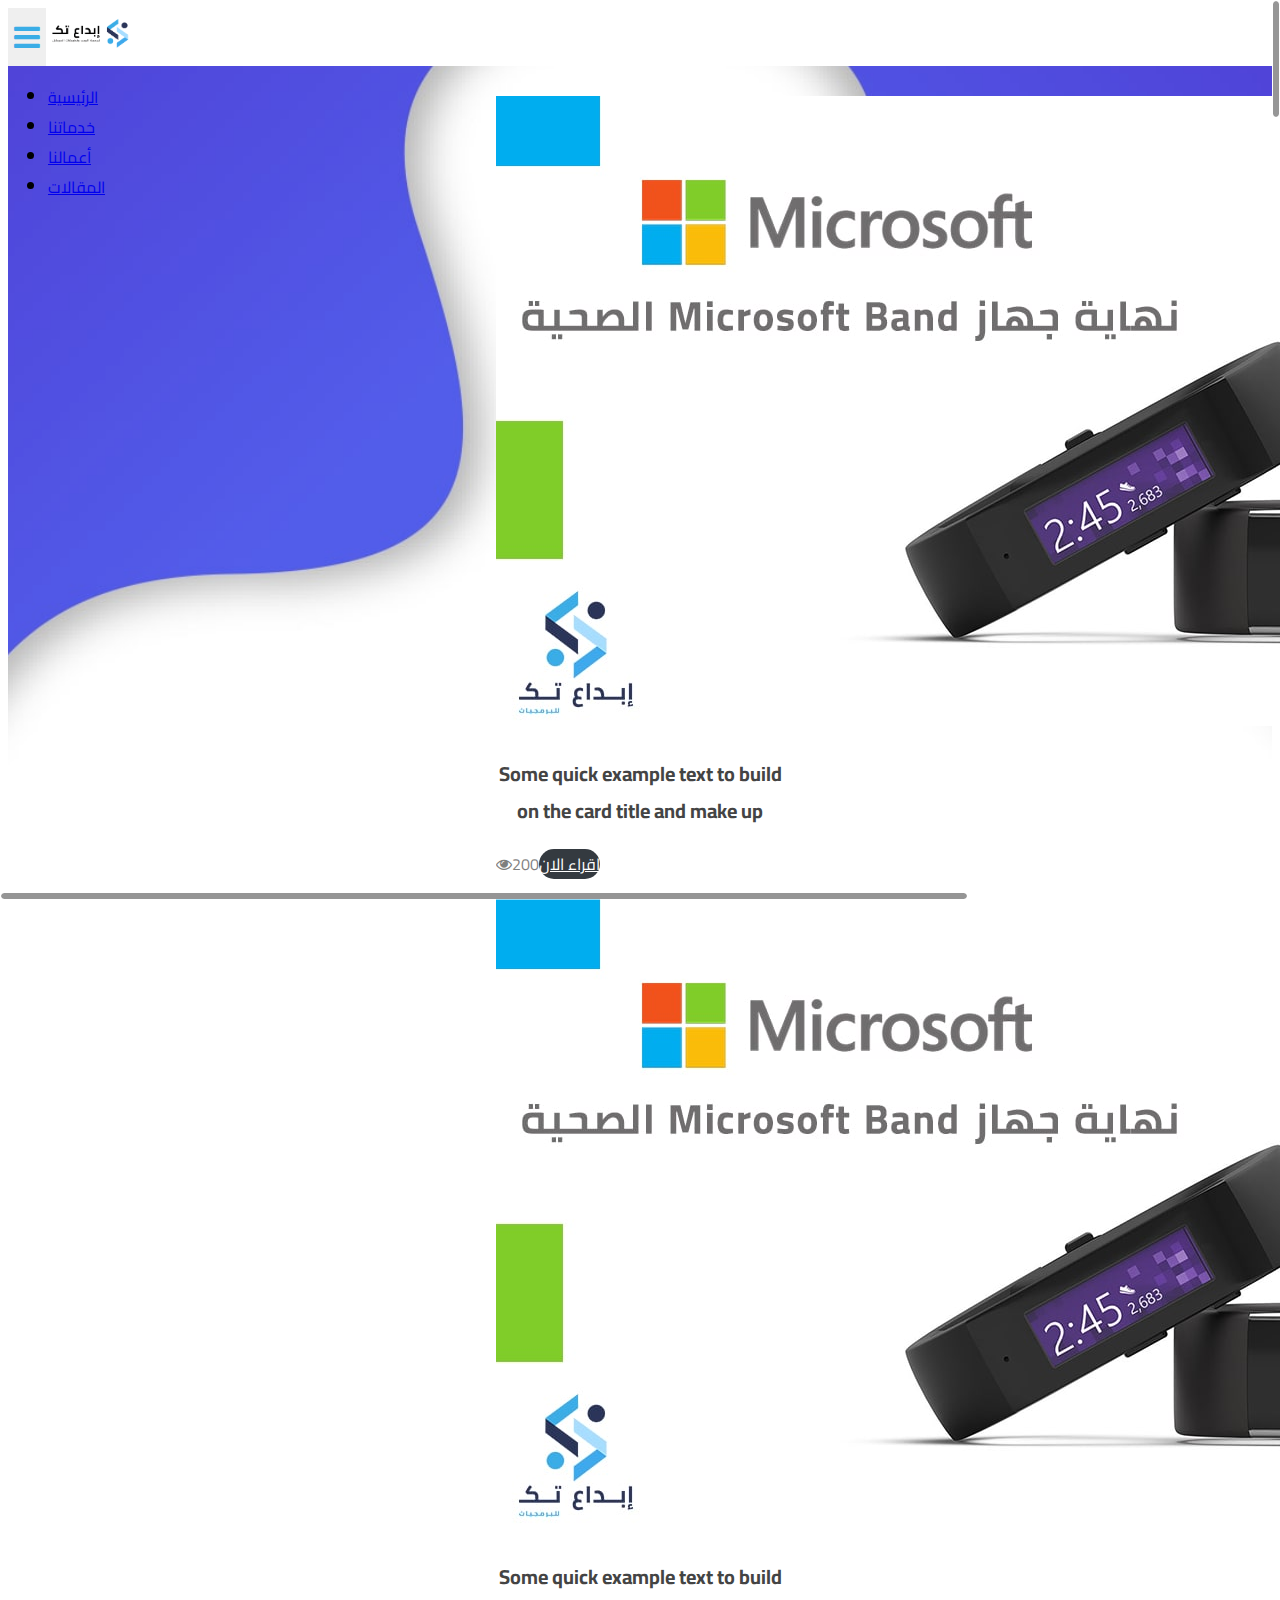
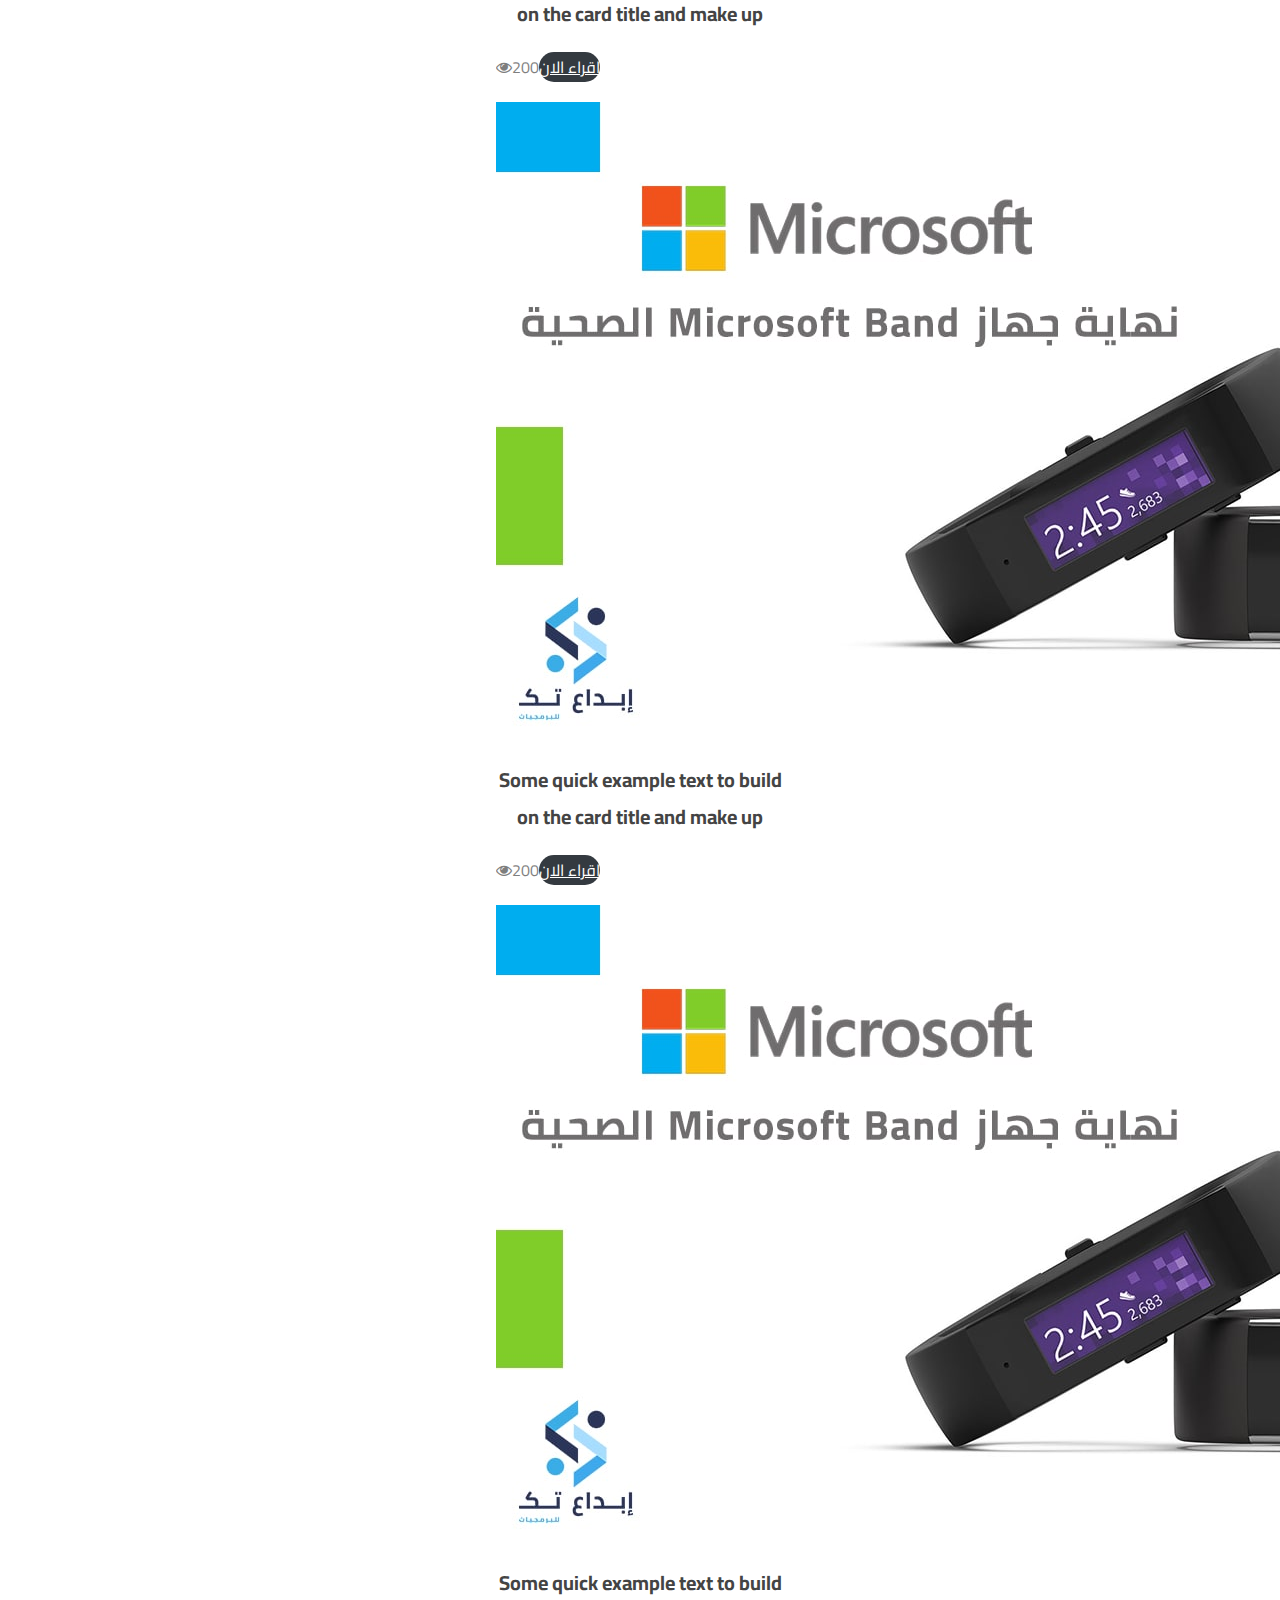
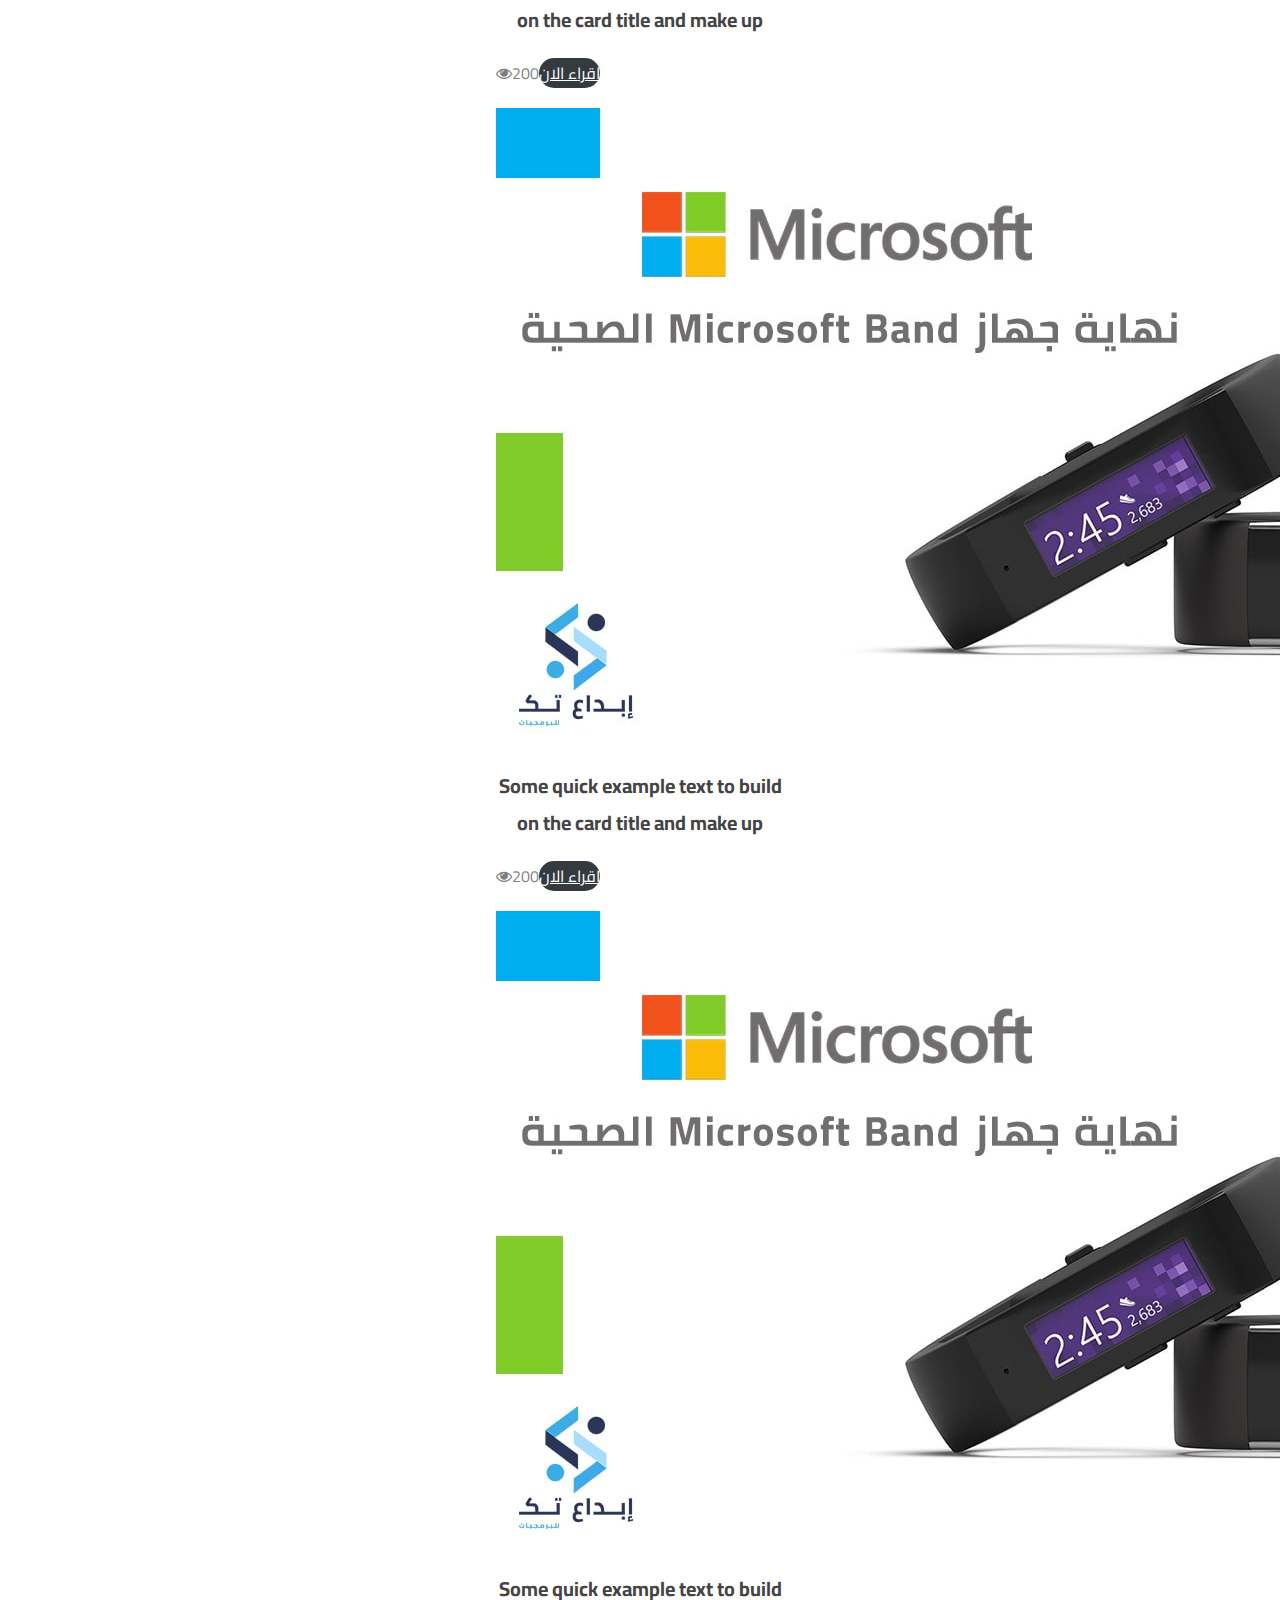
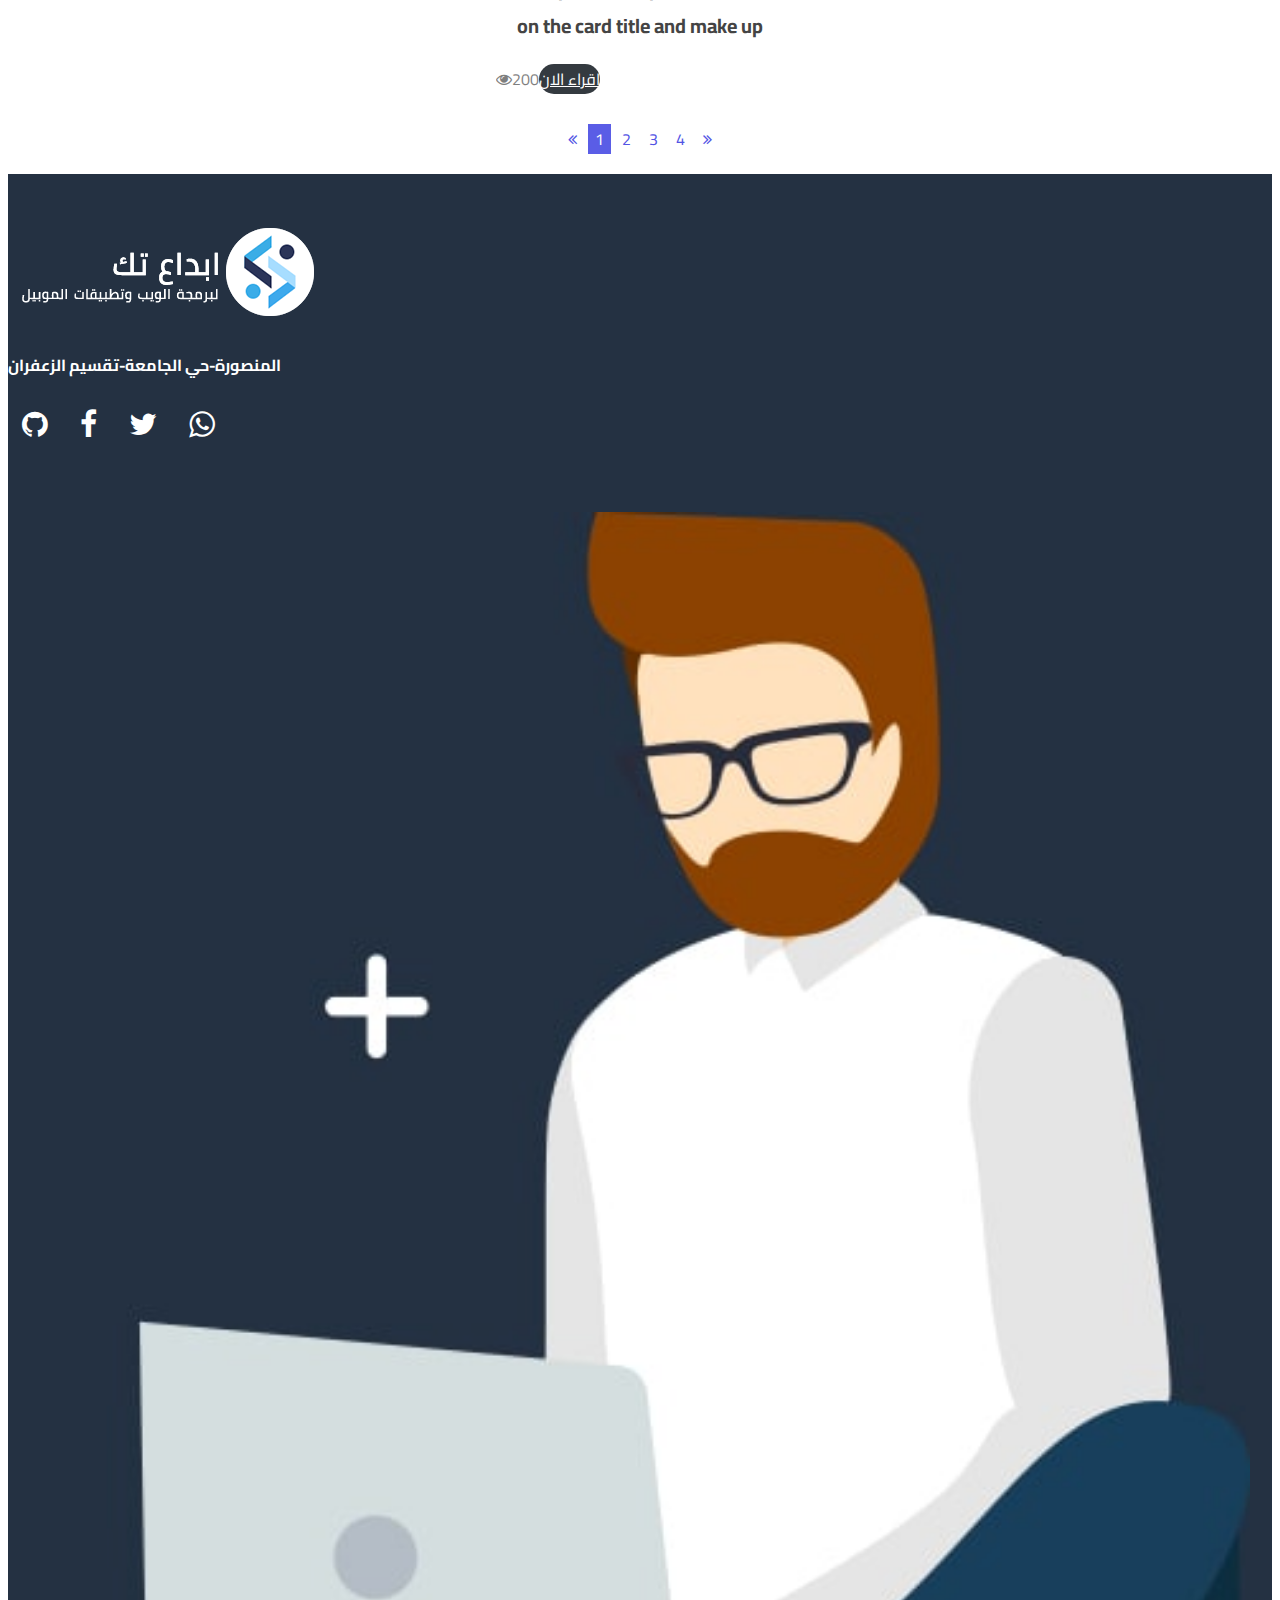
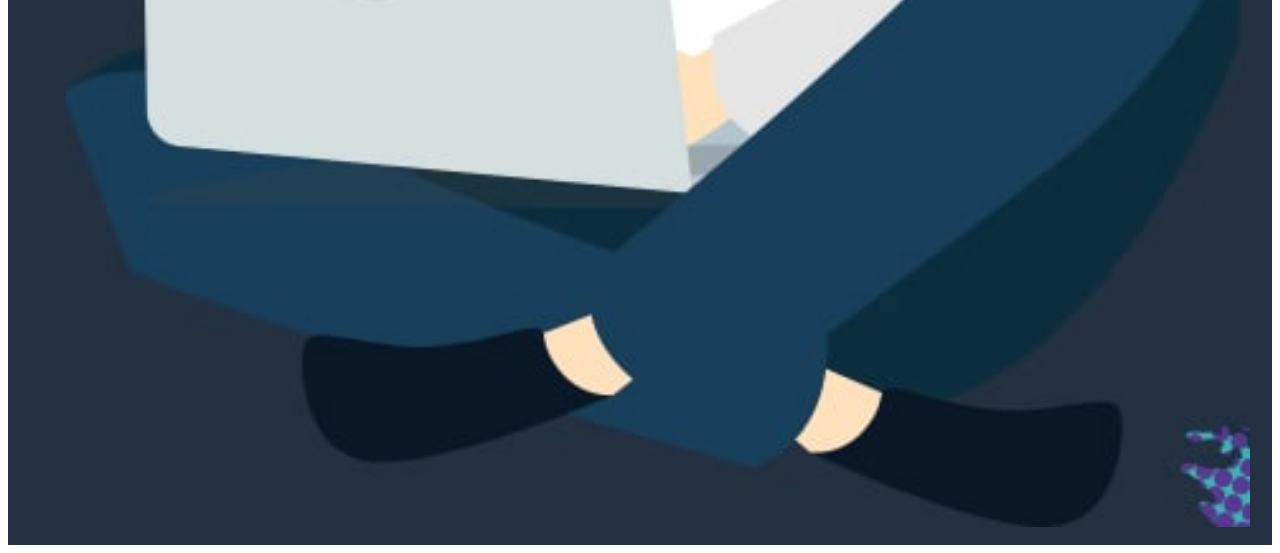
<file: atrticl.html>
<!DOCTYPE html>
<html>

<head>
  <meta charset="utf-8">
  <meta name="viewport" content="width=device-width, initial-scale=1, shrink-to-fit=no" />
  <title>ipda3</title>
  <link href="https://fonts.googleapis.com/css?family=Cairo&display=swap" rel="stylesheet"> 
  <link rel="stylesheet" href="https://cdnjs.cloudflare.com/ajax/libs/font-awesome/4.7.0/css/font-awesome.min.css">
  <link rel="stylesheet" href="https://cdn.rtlcss.com/bootstrap/v4.2.1/css/bootstrap.min.css"
    integrity="sha384-vus3nQHTD+5mpDiZ4rkEPlnkcyTP+49BhJ4wJeJunw06ZAp+wzzeBPUXr42fi8If" crossorigin="anonymous">
    <link rel="stylesheet" href="Assets/css/slick.css" />
    <link rel="stylesheet" href="Assets/css/slick-theme.css" />
  <link rel="stylesheet" href="Assets/css/animate.css" />
  <link rel="stylesheet" href="Assets/css/style.css" />
</head>

<body>
  <!-- // /// /// //// /// /// // /// /// /// // /// //// /// // /// /// /// // /// /// //// /// // // /// -->
  <!-- start header -->
  <heder>
        <nav class="navbar bg-light navbar-light ">
          <button class="navbar-toggler icon-color collapsed" type="button" data-toggle="collapse" data-target="#navbarsExample01" aria-controls="navbarsExample01" aria-expanded="false" aria-label="Toggle navigation">
            <span class="navbar-toggler-icon"><i class="fa fa-bars"></i></span>
        </button>
                <img src="Assets/img/logo2.png" width="80px" height="30" alt="">
                <div class="navbar-collapse collapse" id="navbarsExample01" >
                    <ul class="navbar-nav mr-auto">
                        <li class="nav-item active">
                            <a class="nav-link hvr-rotate " href="index.html">الرئيسية <span class="sr-only">(current)</span></a>
                        </li>
                        <li class="nav-item">
                            <a class="nav-link hvr-rotate" href="#">خدماتنا</a>
                        </li>
                        <li class="nav-item">
                            <a class="nav-link hvr-rotate " href="our_work.html">أعمالنا</a>
                        </li>
                        <li class="nav-item ">
                            <a class="nav-link hvr-rotate " href="atrticl.html">المقالات</a>
                        </li>
                    </ul>
                </div>
             </nav>
    <!-- start slider -->
  </heder>
  <!-- start our progects -->
  <section class="wow fadeInBottomBig our-progects">
    <div class="container">
      <div class="row ">
        <div class=" col col-md-5 col-10   card" style="width: 18rem;">
          <img class="card-img-top" src="Assets/img/MICROsoft.jpg" alt="Card image cap">
          <div class="card-body">

            <p class="card-text">Some quick example text to build on the card title and make up</p>
            <a href="one-article.html" class="btn btn-dark">اقراء الان</a>
            <span class="view"><i class="fa fa-eye"></i>200</span>
          </div>
        </div>
        <div class=" col col-md-5 col-10   card" style="width: 18rem;">
            <img class="card-img-top" src="Assets/img/MICROsoft.jpg" alt="Card image cap">
            <div class="card-body">
  
              <p class="card-text">Some quick example text to build on the card title and make up</p>
              <a href="#" class="btn btn-dark">اقراء الان</a>
              <span class="view"><i class="fa fa-eye"></i>200</span>
            </div>
          </div>
          <div class=" col col-md-5 col-10   card" style="width: 18rem;">
              <img class="card-img-top" src="Assets/img/MICROsoft.jpg" alt="Card image cap">
              <div class="card-body">
    
                <p class="card-text">Some quick example text to build on the card title and make up</p>
                <a href="#" class="btn btn-dark">اقراء الان</a>
                <span class="view"><i class="fa fa-eye"></i>200</span>
              </div>
            </div>
        <div class=" col col-md-5 col-10   card" style="width: 18rem;">
          <img class="card-img-top" src="Assets/img/MICROsoft.jpg" alt="Card image cap">
          <div class="card-body">

            <p class="card-text">Some quick example text to build on the card title and make up</p>
            <a href="#" class="btn btn-dark">اقراء الان</a>
            <span class="view"><i class="fa fa-eye"></i>200</span>
          </div>
        </div>
        <div class=" col col-md-5 col-10   card" style="width: 18rem;">
          <img class="card-img-top" src="Assets/img/MICROsoft.jpg" alt="Card image cap">
          <div class="card-body">

            <p class="card-text">Some quick example text to build on the card title and make up</p>
            <a href="#" class="btn btn-dark">اقراء الان</a>
            <span class="view"><i class="fa fa-eye"></i>200</span>
          </div>
        </div>
        <div class=" col col-md-5 col-10   card" style="width: 18rem;">
          <img class="card-img-top" src="Assets/img/MICROsoft.jpg" alt="Card image cap">
          <div class="card-body">

            <p class="card-text">Some quick example text to build on the card title and make up</p>
            <a href="#" class="btn btn-dark">اقراء الان</a>
            <span class="view"><i class="fa fa-eye"></i>200</span>
          </div>
        </div>
      </div>
      <ul class="control-ul">
        <li><i class="fa fa-angle-double-left"></i></li>
        <li class="active">1</li>
        <li>2</li>
        <li>3</li>
        <li>4</li>
        <li><i class="fa fa-angle-double-right"></i></li>
      </ul>
    </div>
    
  </section>
  <!-- end our progects -->
  <footer>
      <div class="container">
          <div class="row  justify-content-between">
     <div class="col col-12 col-sm-7">
     <img class="img-logo-footer" src="Assets/img/footer-logo3.png"/>
     <h4>المنصورة-حي الجامعة-تقسيم الزعفران</h4>
     <i class="fa fa-github"></i>
     <i class="fa fa-facebook-f"></i>
     <i class="fa fa-twitter"></i>
     <i class="fa fa-whatsapp"></i>
     </div>
     <div class="col col-12 col-sm-4">
             <figure class="img-footer">
                     <img src="Assets/img/footer-vec.jpg"/>
                 </figure>
     </div>
          </div>
      </div>
  </footer>

  <!-- ////////////////////////////////////////////////////////////////////////// -->
  <script src="https://cdnjs.cloudflare.com/ajax/libs/popper.js/1.14.6/umd/popper.min.js"
    integrity="sha384-ZMP7rVo3mIykV+2+9J3UJ46jBk0WLaUAdn689aCwoqbBJiSnjAK/l8WvCWPIPm49"
    crossorigin="anonymous"></script>
  <script src="Assets/js/jquery.js"></script>
  <script src="Assets/js/jquery.nicescroll.js"></script>
  <script src="Assets/js/slick.js"></script>
  <script src="Assets/js/bootstrap.js"></script>
  <script src="Assets/js/wow.min.js"></script>
 <script>
    $('.multiple-items').slick({
infinite: true,
slidesToShow: 3,
 slidesToScroll: 3
 });

 $('.filtering').slick({
 slidesToShow: 4,
 slidesToScroll: 4
 });

 </script>
  <script src="Assets/js/index.js"></script>
</body>

</html>
</file>
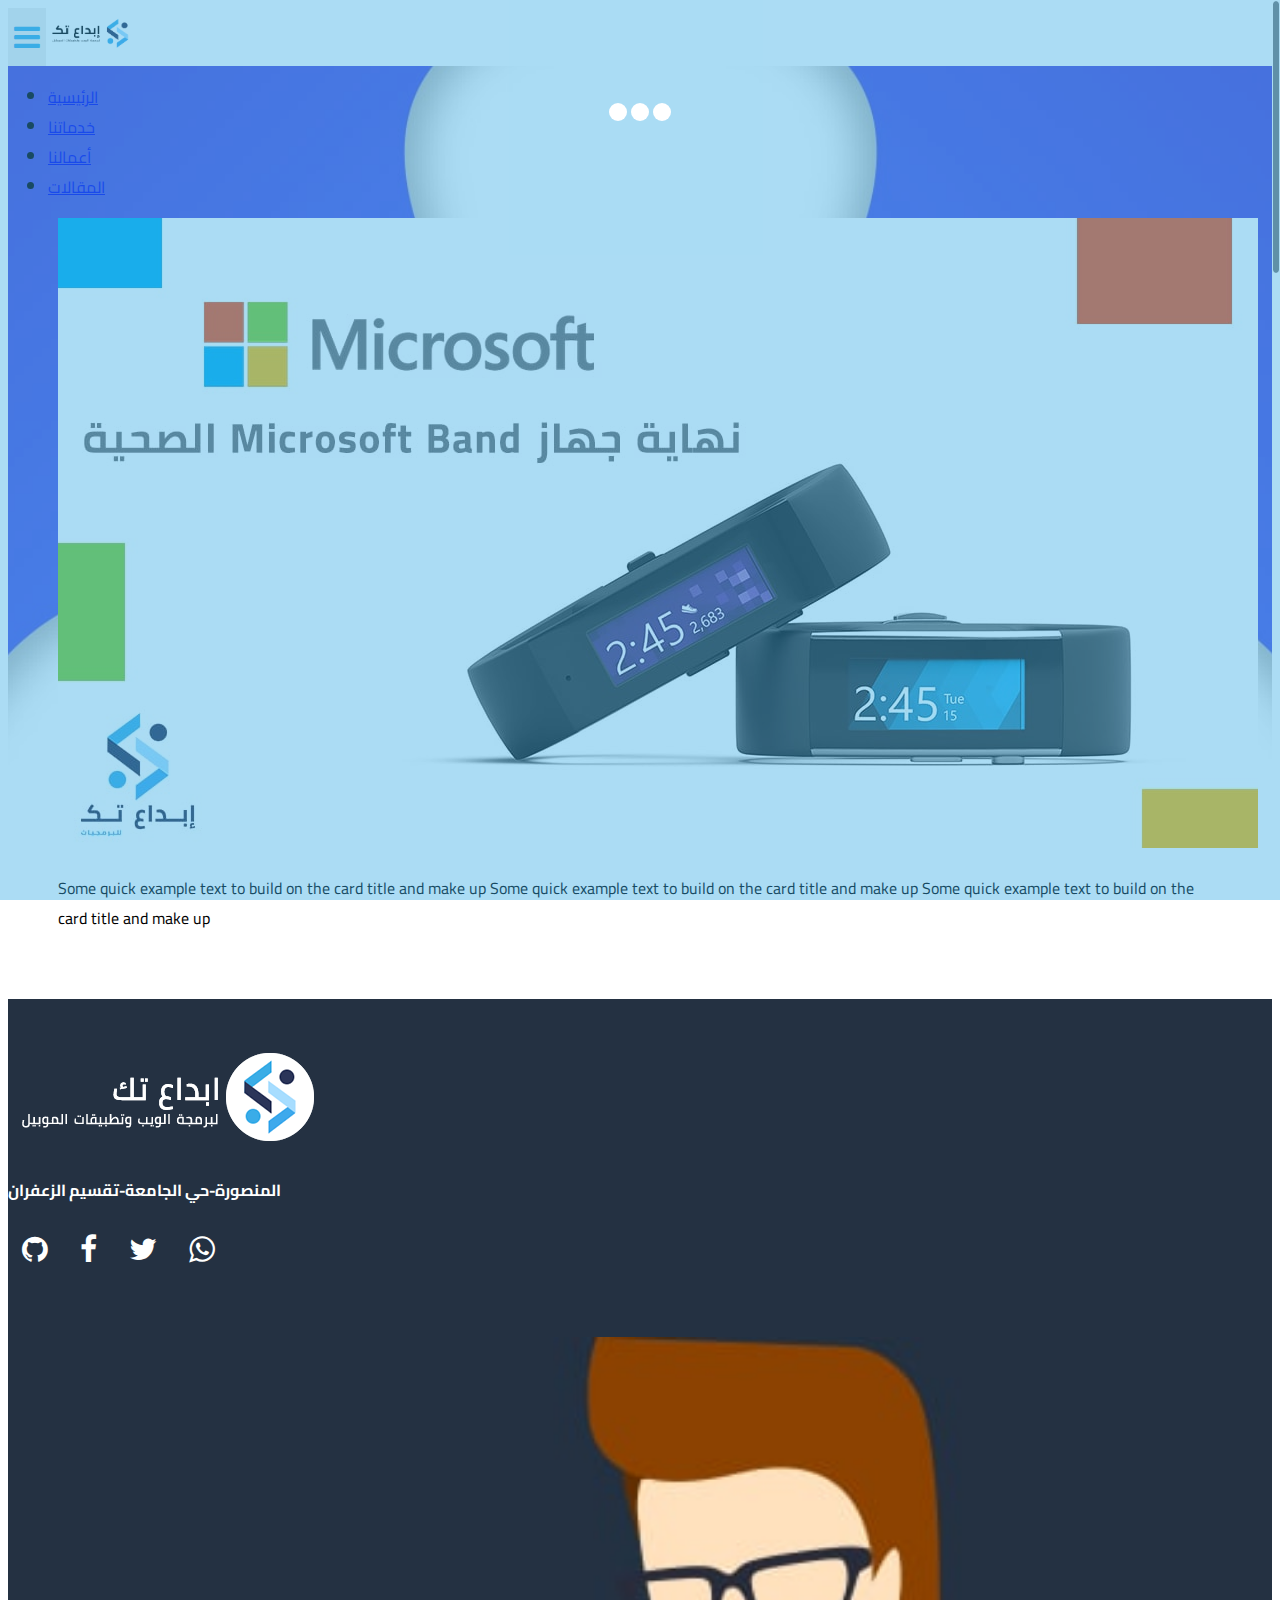
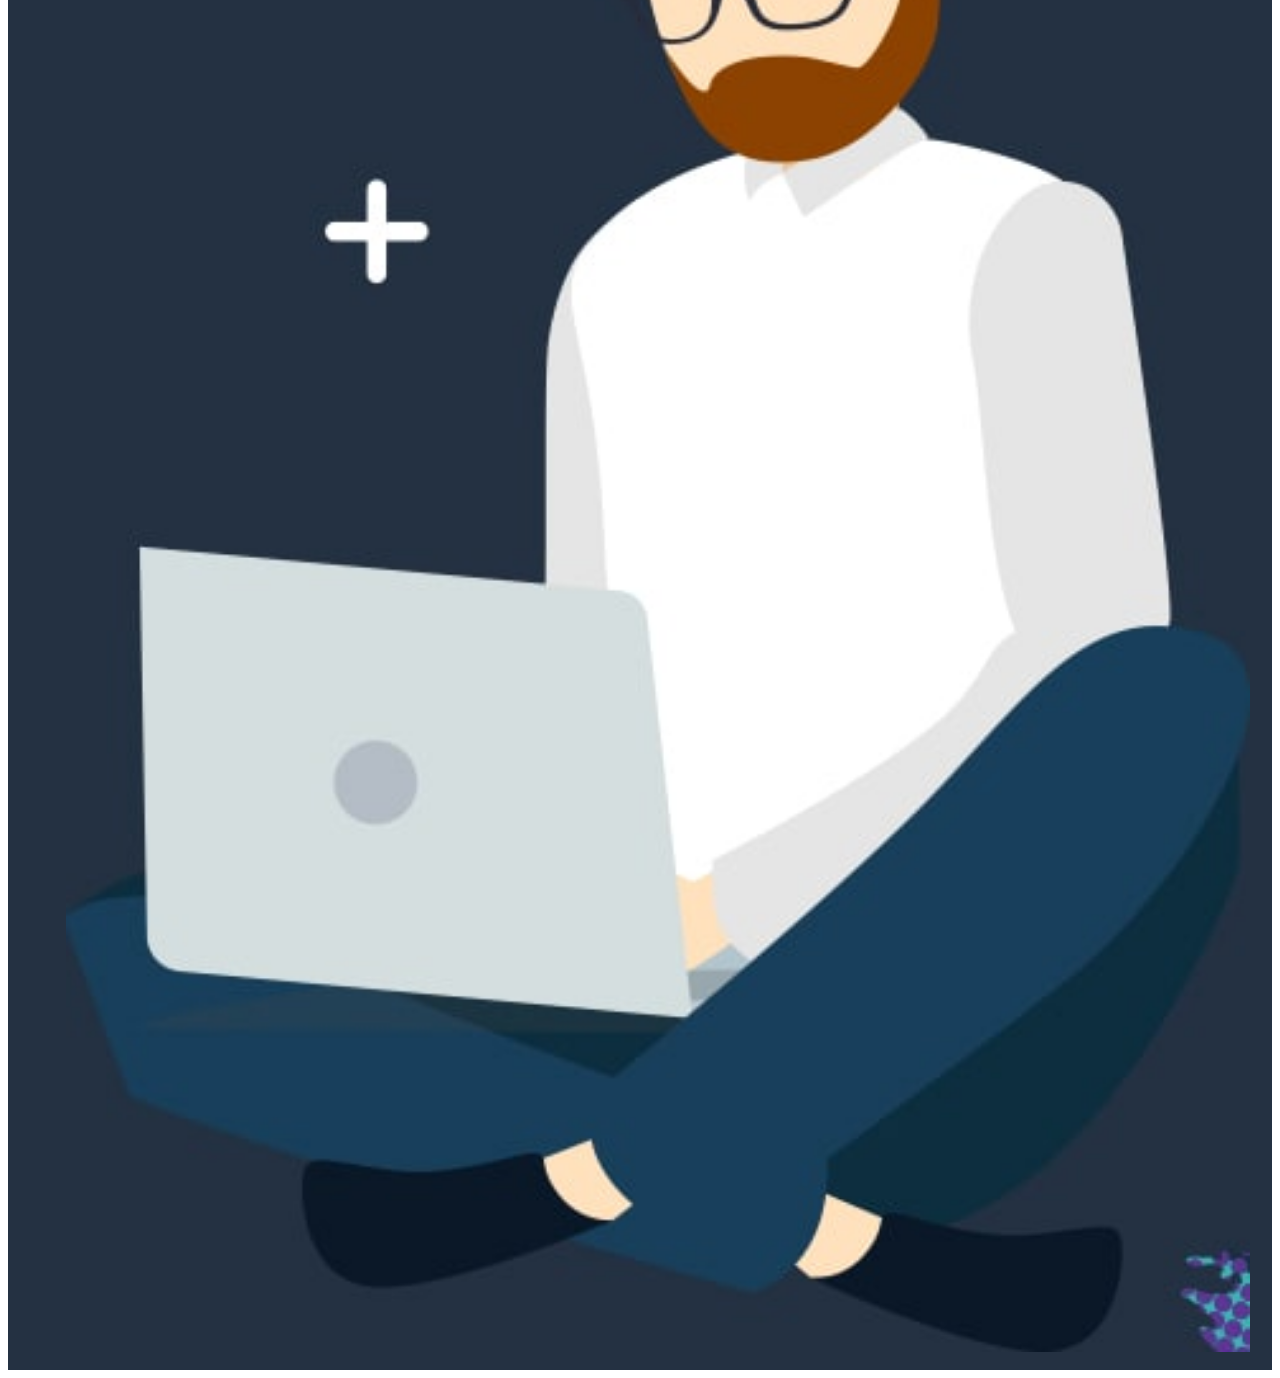
<file: one-article.html>
<!DOCTYPE html>
<html>

<head>
  <meta charset="utf-8">
  <meta name="viewport" content="width=device-width, initial-scale=1, shrink-to-fit=no" />
  <title>ipda3</title>
  <link href="https://fonts.googleapis.com/css?family=Cairo&display=swap" rel="stylesheet"> 
  <link rel="stylesheet" href="https://cdnjs.cloudflare.com/ajax/libs/font-awesome/4.7.0/css/font-awesome.min.css">
  <link rel="stylesheet" href="https://cdn.rtlcss.com/bootstrap/v4.2.1/css/bootstrap.min.css"
    integrity="sha384-vus3nQHTD+5mpDiZ4rkEPlnkcyTP+49BhJ4wJeJunw06ZAp+wzzeBPUXr42fi8If" crossorigin="anonymous">
    <link rel="stylesheet" href="Assets/css/slick.css" />
    <link rel="stylesheet" href="Assets/css/slick-theme.css" />
  <link rel="stylesheet" href="Assets/css/animate.css" />
  <link rel="stylesheet" href="Assets/css/style.css" />
</head>

<body>
  <!-- // /// /// //// /// /// // /// /// /// // /// //// /// // /// /// /// // /// /// //// /// // // /// -->
  <!-- start header -->
  <heder>
        <nav class="navbar bg-light navbar-light ">
          <button class="navbar-toggler icon-color collapsed" type="button" data-toggle="collapse" data-target="#navbarsExample01" aria-controls="navbarsExample01" aria-expanded="false" aria-label="Toggle navigation">
            <span class="navbar-toggler-icon"><i class="fa fa-bars"></i></span>
        </button>
                <img src="Assets/img/logo2.png" width="80px" height="30" alt="">
                <div class="navbar-collapse collapse" id="navbarsExample01" >
                    <ul class="navbar-nav mr-auto">
                        <li class="nav-item active">
                            <a class="nav-link hvr-rotate " href="index.html">الرئيسية <span class="sr-only">(current)</span></a>
                        </li>
                        <li class="nav-item">
                            <a class="nav-link hvr-rotate"  href="#">خدماتنا</a>
                        </li>
                        <li class="nav-item">
                            <a class="nav-link hvr-rotate " href="our_work.html">أعمالنا</a>
                        </li>
                        <li class="nav-item ">
                            <a class="nav-link hvr-rotate " href="atrticl.html">المقالات</a>
                        </li>
                    </ul>
                </div>
             </nav>
    <!-- start slider -->
  </heder>
  <!-- start our progects -->
  <section class="our-article">
    <div class="container">
    
        <div class="   card" >
          <img class="card-img-top" src="Assets/img/MICROsoft.jpg" alt="Card image cap">
          <div class="card-body">

            <p class="card-text">Some quick example text to build on the card title and make up Some quick example text to build on the card title and make up Some quick example text to build on the card title and make up</p>
     
          </div>
        </div>
        
    </div>
  </section>
  <!-- end our progects -->

  <footer>
      <div class="container">
          <div class="row  justify-content-between">
     <div class="col col-12 col-sm-7">
     <img class="img-logo-footer" src="Assets/img/footer-logo3.png"/>
     <h4>المنصورة-حي الجامعة-تقسيم الزعفران</h4>
     <i class="fa fa-github"></i>
     <i class="fa fa-facebook-f"></i>
     <i class="fa fa-twitter"></i>
     <i class="fa fa-whatsapp"></i>
     </div>
     <div class="col col-12 col-sm-4">
             <figure class="img-footer">
                     <img src="Assets/img/footer-vec.jpg"/>
                 </figure>
     </div>
          </div>
      </div>
  </footer>
  <section class="loading">
    <div class="spinner">
      <div class="bounce1"></div>
      <div class="bounce2"></div>
      <div class="bounce3"></div>
    </div>
  </section> 

  <!-- ////////////////////////////////////////////////////////////////////////// -->
  <script src="https://cdnjs.cloudflare.com/ajax/libs/popper.js/1.14.6/umd/popper.min.js"
    integrity="sha384-ZMP7rVo3mIykV+2+9J3UJ46jBk0WLaUAdn689aCwoqbBJiSnjAK/l8WvCWPIPm49"
    crossorigin="anonymous"></script>
  <script src="Assets/js/jquery.js"></script>
  <script src="Assets/js/jquery.nicescroll.js"></script>
  <script src="Assets/js/slick.js"></script>
  <script src="Assets/js/bootstrap.js"></script>
  <script src="Assets/js/wow.min.js"></script>
 <script>
    $('.multiple-items').slick({
infinite: true,
slidesToShow: 3,
 slidesToScroll: 3
 });

 $('.filtering').slick({
 slidesToShow: 4,
 slidesToScroll: 4
 });

 </script>
  <script src="Assets/js/index.js"></script>
</body>

</html>
</file>
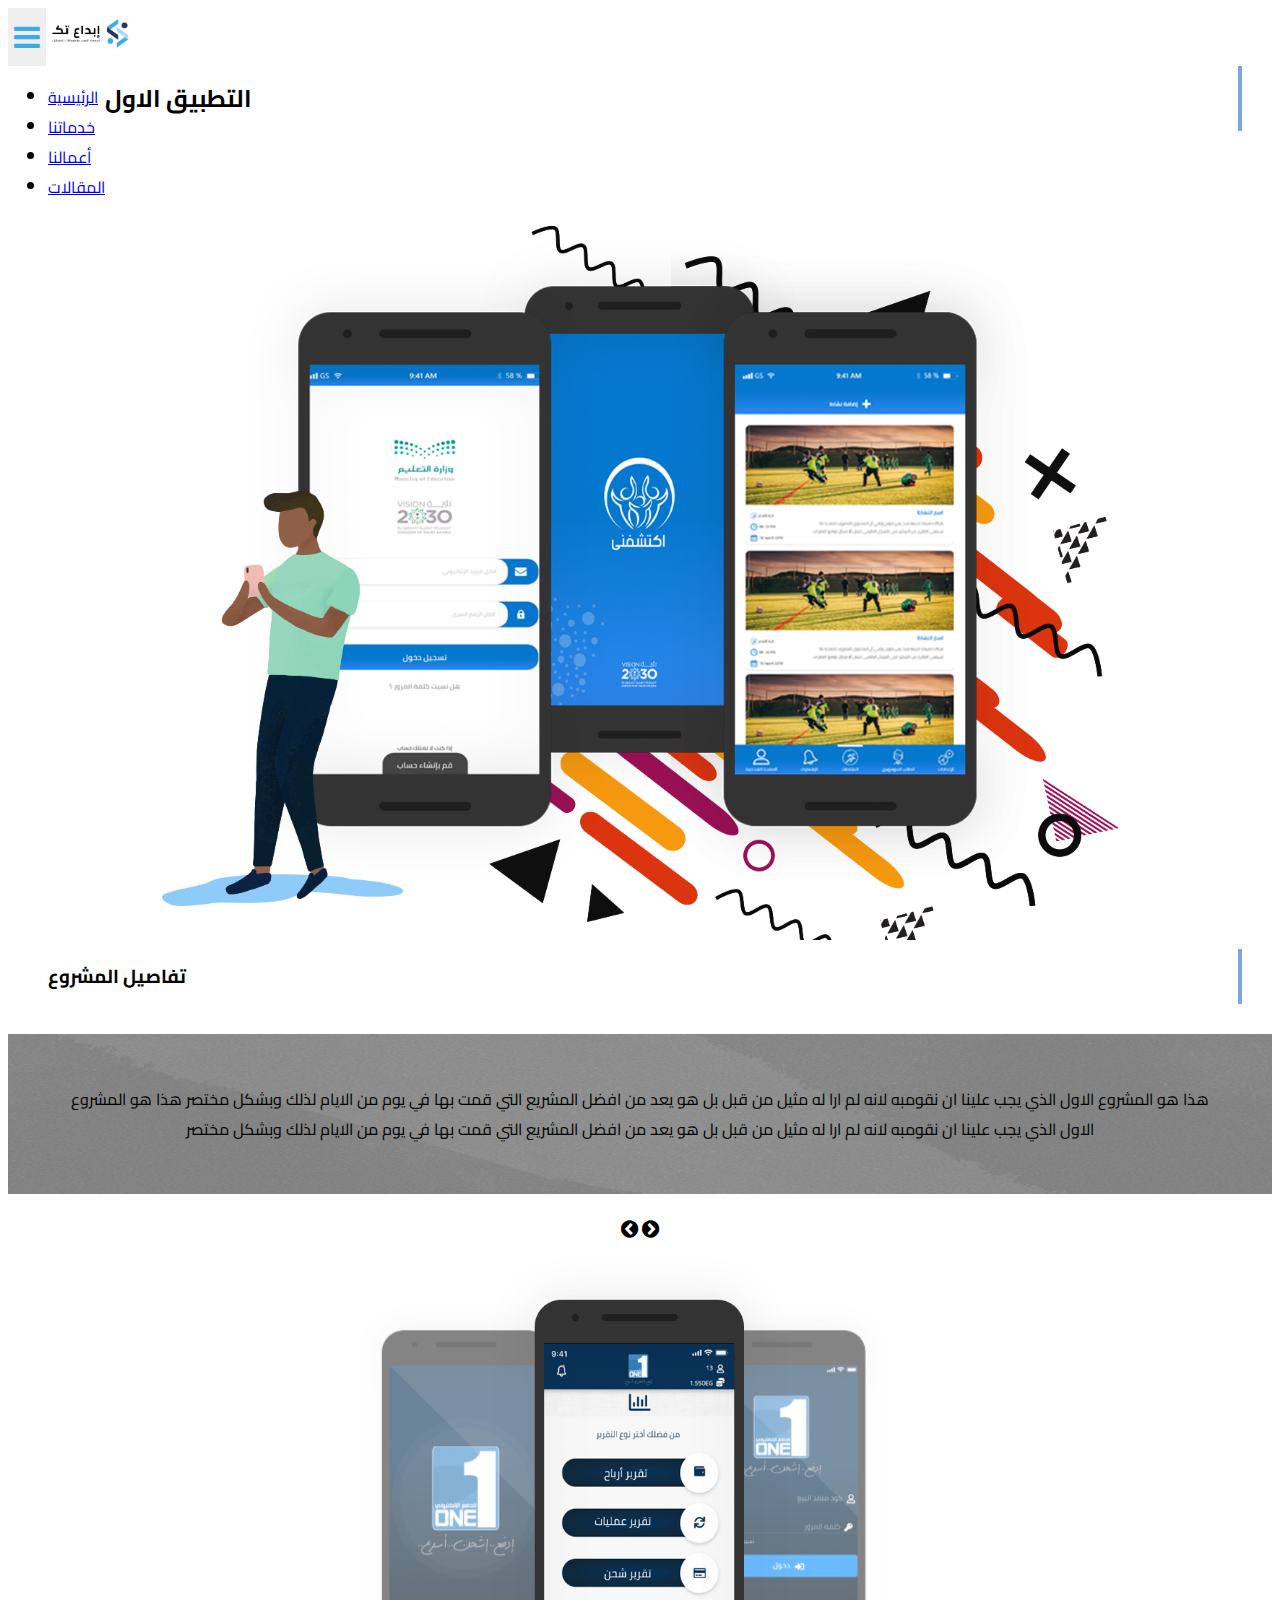
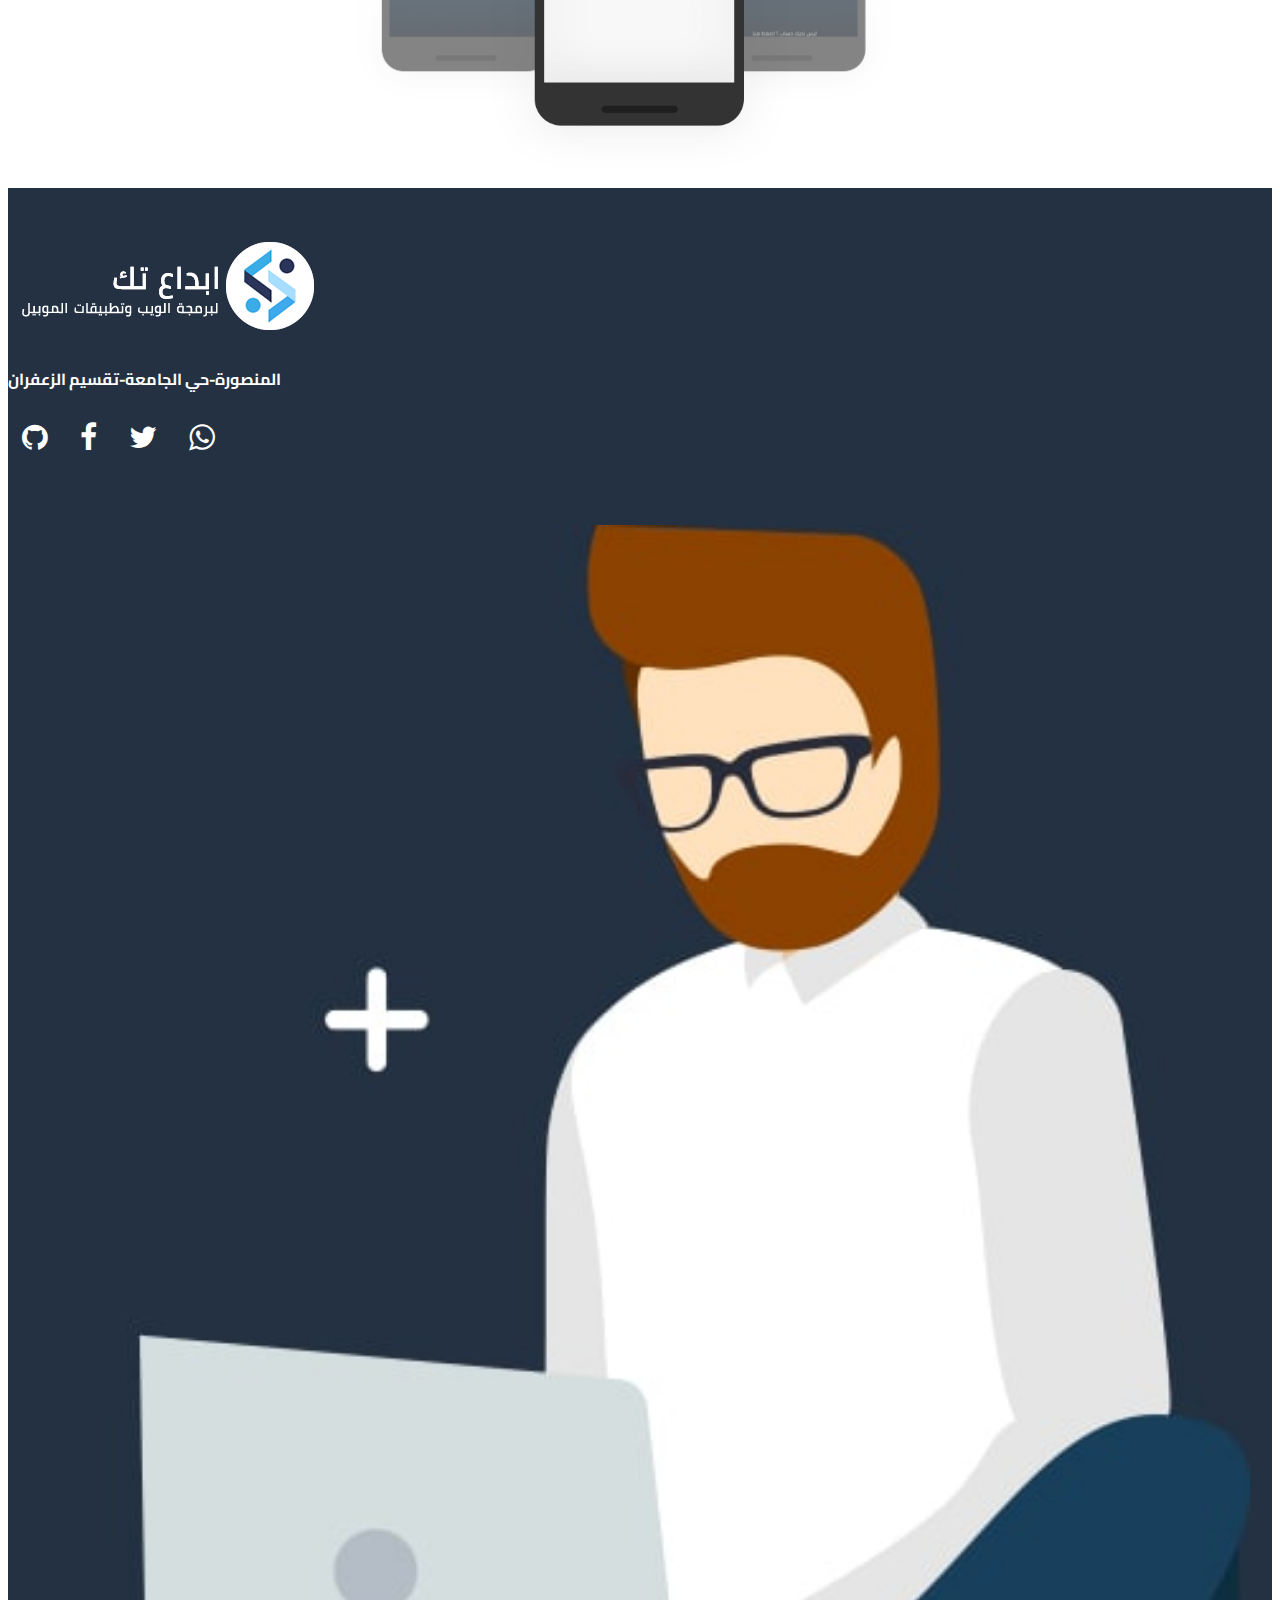
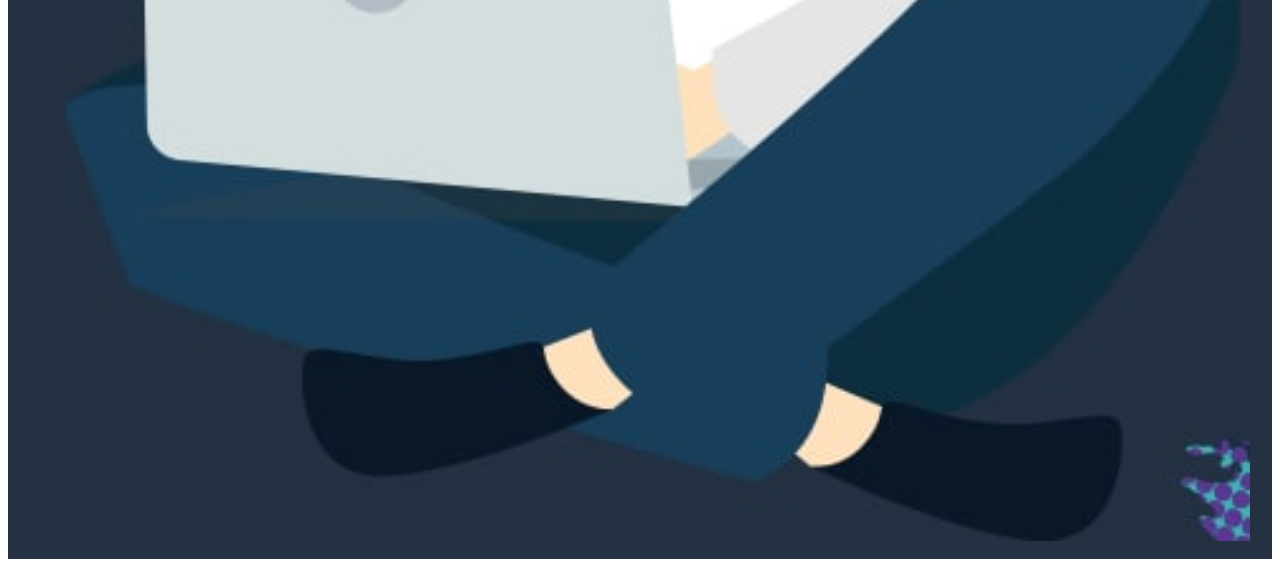
<file: one-progect.html>
<!DOCTYPE html>
<html>

<head>
  <meta charset="utf-8">
  <meta name="viewport" content="width=device-width, initial-scale=1, shrink-to-fit=no" />
  <title>ipda3</title>
  <link href="https://fonts.googleapis.com/css?family=Cairo&display=swap" rel="stylesheet"> 
  <link rel="stylesheet" href="https://cdnjs.cloudflare.com/ajax/libs/font-awesome/4.7.0/css/font-awesome.min.css">
  <link rel="stylesheet" href="https://cdn.rtlcss.com/bootstrap/v4.2.1/css/bootstrap.min.css"
    integrity="sha384-vus3nQHTD+5mpDiZ4rkEPlnkcyTP+49BhJ4wJeJunw06ZAp+wzzeBPUXr42fi8If" crossorigin="anonymous">
  <link rel="stylesheet" href="Assets/css/animate.css" />
  <link rel="stylesheet" href="Assets/css/our-work.css" />
  <link rel="stylesheet" href="Assets/css/style.css" />
</head>

<body>
  <!-- // /// /// //// /// /// // /// /// /// // /// //// /// // /// /// /// // /// /// //// /// // // /// -->
  <!-- start header -->
  <heder>
        <nav class="navbar bg-light navbar-light ">
          <button class="navbar-toggler icon-color collapsed" type="button" data-toggle="collapse" data-target="#navbarsExample01" aria-controls="navbarsExample01" aria-expanded="false" aria-label="Toggle navigation">
            <span class="navbar-toggler-icon"><i class="fa fa-bars"></i></span>
        </button>
                <img src="Assets/img/logo2.png" width="80px" height="30" alt="">
                <div class="navbar-collapse collapse" id="navbarsExample01" >
                    <ul class="navbar-nav mr-auto">
                        <li class="nav-item active">
                            <a class="nav-link hvr-rotate " href="index.html">الرئيسية <span class="sr-only">(current)</span></a>
                        </li>
                        <li class="nav-item">
                            <a class="nav-link hvr-rotate"  href="#">خدماتنا</a>
                        </li>
                        <li class="nav-item">
                            <a class="nav-link hvr-rotate " href="our_work.html">أعمالنا</a>
                        </li>
                        <li class="nav-item ">
                            <a class="nav-link hvr-rotate " href="atrticl.html">المقالات</a>
                        </li>
                    </ul>
                </div>
             </nav>
  
 
  </heder>
     <!-- end slider -->
<section class="one-progect">
    <h2 class="title-our-work">التطبيق الاول</h2>
    <img class="wow rollIn img-title" src="Assets/img/main.png"/>
    <article>
            <h3 class="title-our-work"> تفاصيل المشروع</h3 >
            <div class="background-p">
            <p>هذا هو المشروع الاول الذي يجب علينا ان نقومبه لانه لم ارا له مثيل من قبل بل هو يعد من افضل المشريع التي قمت بها في يوم من الايام لذلك وبشكل مختصر هذا هو المشروع الاول الذي يجب علينا ان نقومبه لانه لم ارا له مثيل من قبل بل هو يعد من افضل المشريع التي قمت بها في يوم من الايام لذلك وبشكل مختصر</p>
            </div>

            </article>
    
</section>
<section class="section-slick">
  <div class="icon">
  <span><i class="left fa fa-chevron-circle-left"></i></span>
  <span><i class="right fa fa-chevron-circle-right"></i></span>
  </div>
    <div class="card-carousel">
        <div class="my-card">
             <img  src="Assets/img/slide-one.png"/>
        </div>
        <div class="my-card">
            <img  src="Assets/img/Slider-two.png"/>
       </div>
       <div class="my-card">
          <img  src="Assets/img/slider-three.png"/>
     </div>
     <div class="my-card">
        <img  src="Assets/img/Slider-four.png"/>
   </div> 
      </div>
      
</section>

  <!-- start our work -->
  <!-- end our work -->
  <footer>
      <div class="container">
          <div class="row  justify-content-between">
     <div class="col col-12 col-sm-7">
     <img class="img-logo-footer" src="Assets/img/footer-logo3.png"/>
     <h4>المنصورة-حي الجامعة-تقسيم الزعفران</h4>
     <i class="fa fa-github"></i>
     <i class="fa fa-facebook-f"></i>
     <i class="fa fa-twitter"></i>
     <i class="fa fa-whatsapp"></i>
     </div>
     <div class="col col-12 col-sm-4">
             <figure class="img-footer">
                     <img src="Assets/img/footer-vec.jpg"/>
                 </figure>
     </div>
          </div>
      </div>
  </footer>
  <!-- ////////////////////////////////////////////////////////////////////////// -->
  <script src="https://cdnjs.cloudflare.com/ajax/libs/popper.js/1.14.6/umd/popper.min.js"
    integrity="sha384-ZMP7rVo3mIykV+2+9J3UJ46jBk0WLaUAdn689aCwoqbBJiSnjAK/l8WvCWPIPm49"
    crossorigin="anonymous"></script>
  <script src="Assets/js/jquery.js"></script>
  <script src="Assets/js/jquery.nicescroll.js"></script>
  <script src="Assets/js/bootstrap.js"></script>
  <script src="Assets/js/wow.min.js"></script>
<script src="https://code.jquery.com/jquery-3.3.1.min.js"
       integrity="sha384-tsQFqpEReu7ZLhBV2VZlAu7zcOV+rXbYlF2cqB8txI/8aZajjp4Bqd+V6D5IgvKT"
        crossorigin="anonymous">
</script>
  <script src="Assets/js/index.js"></script>
  <script>
    new WOW().init();
  </script>
</body>

</html>
</file>
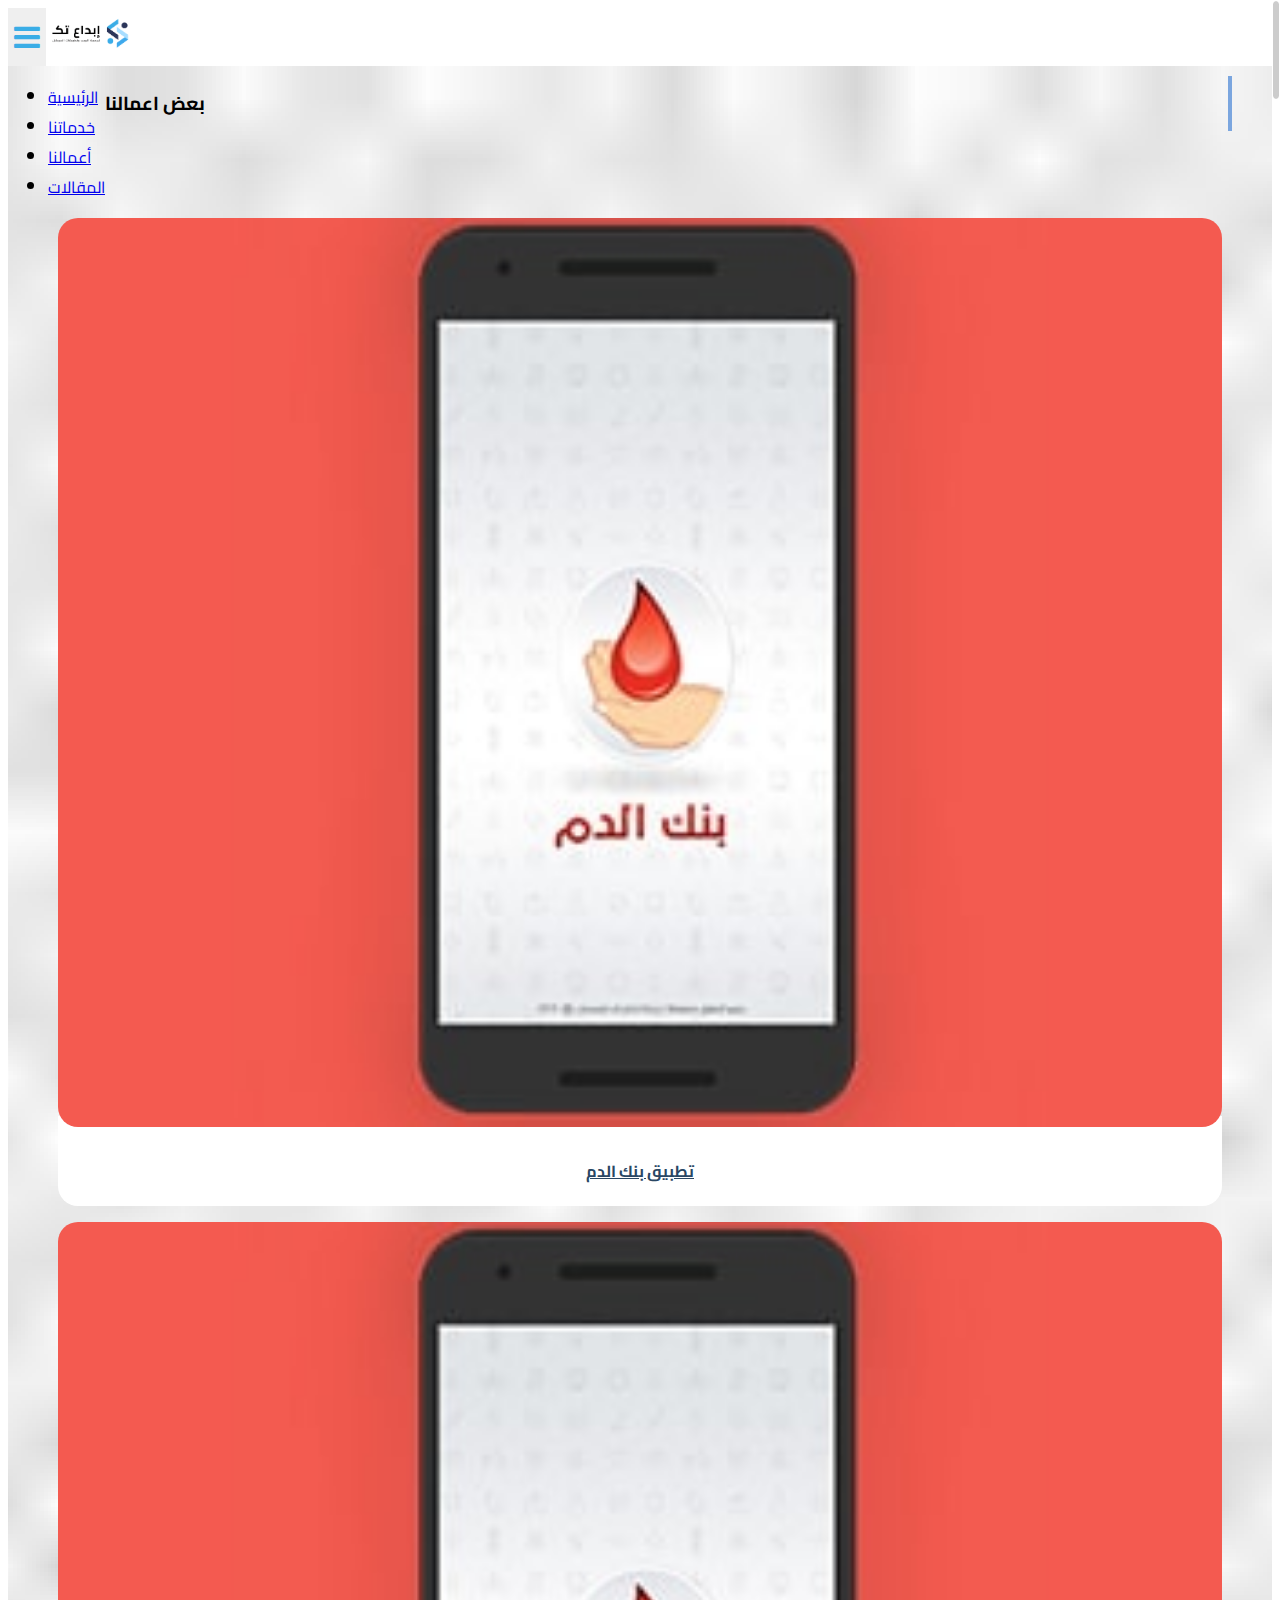
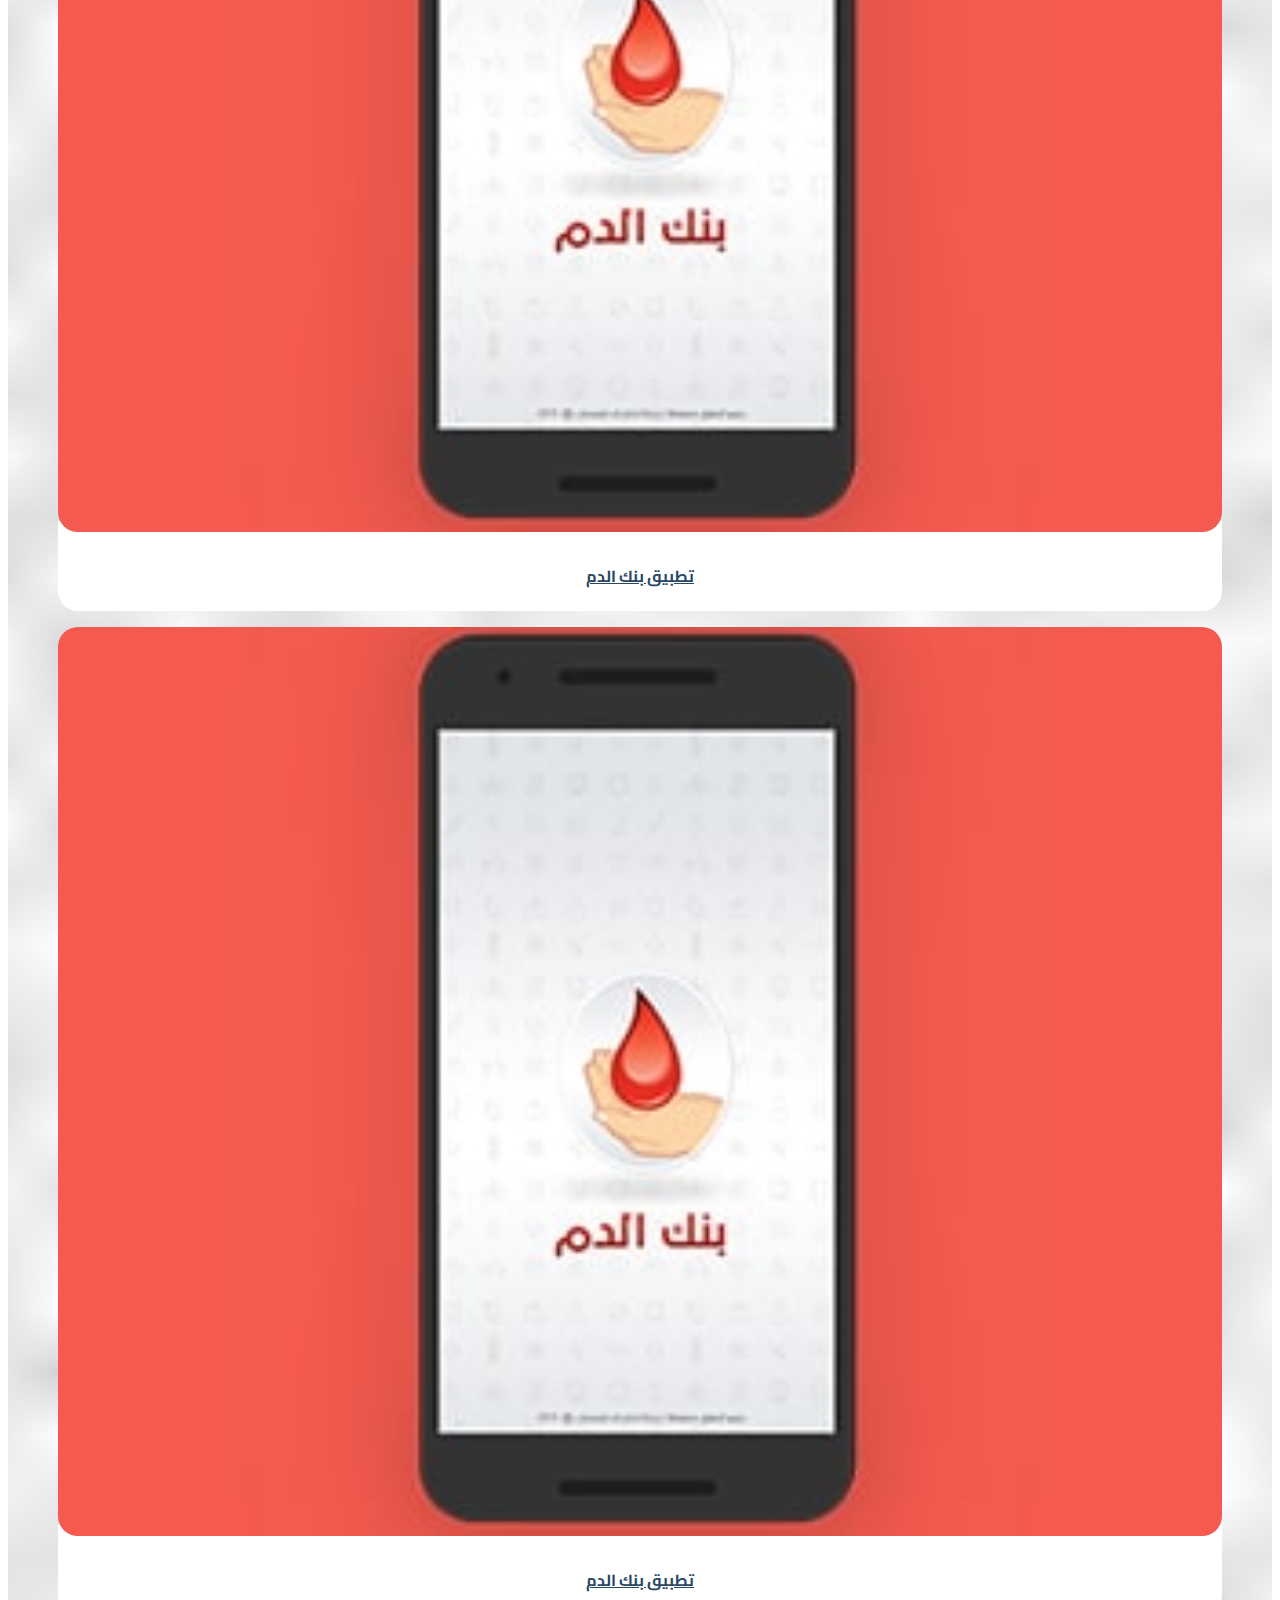
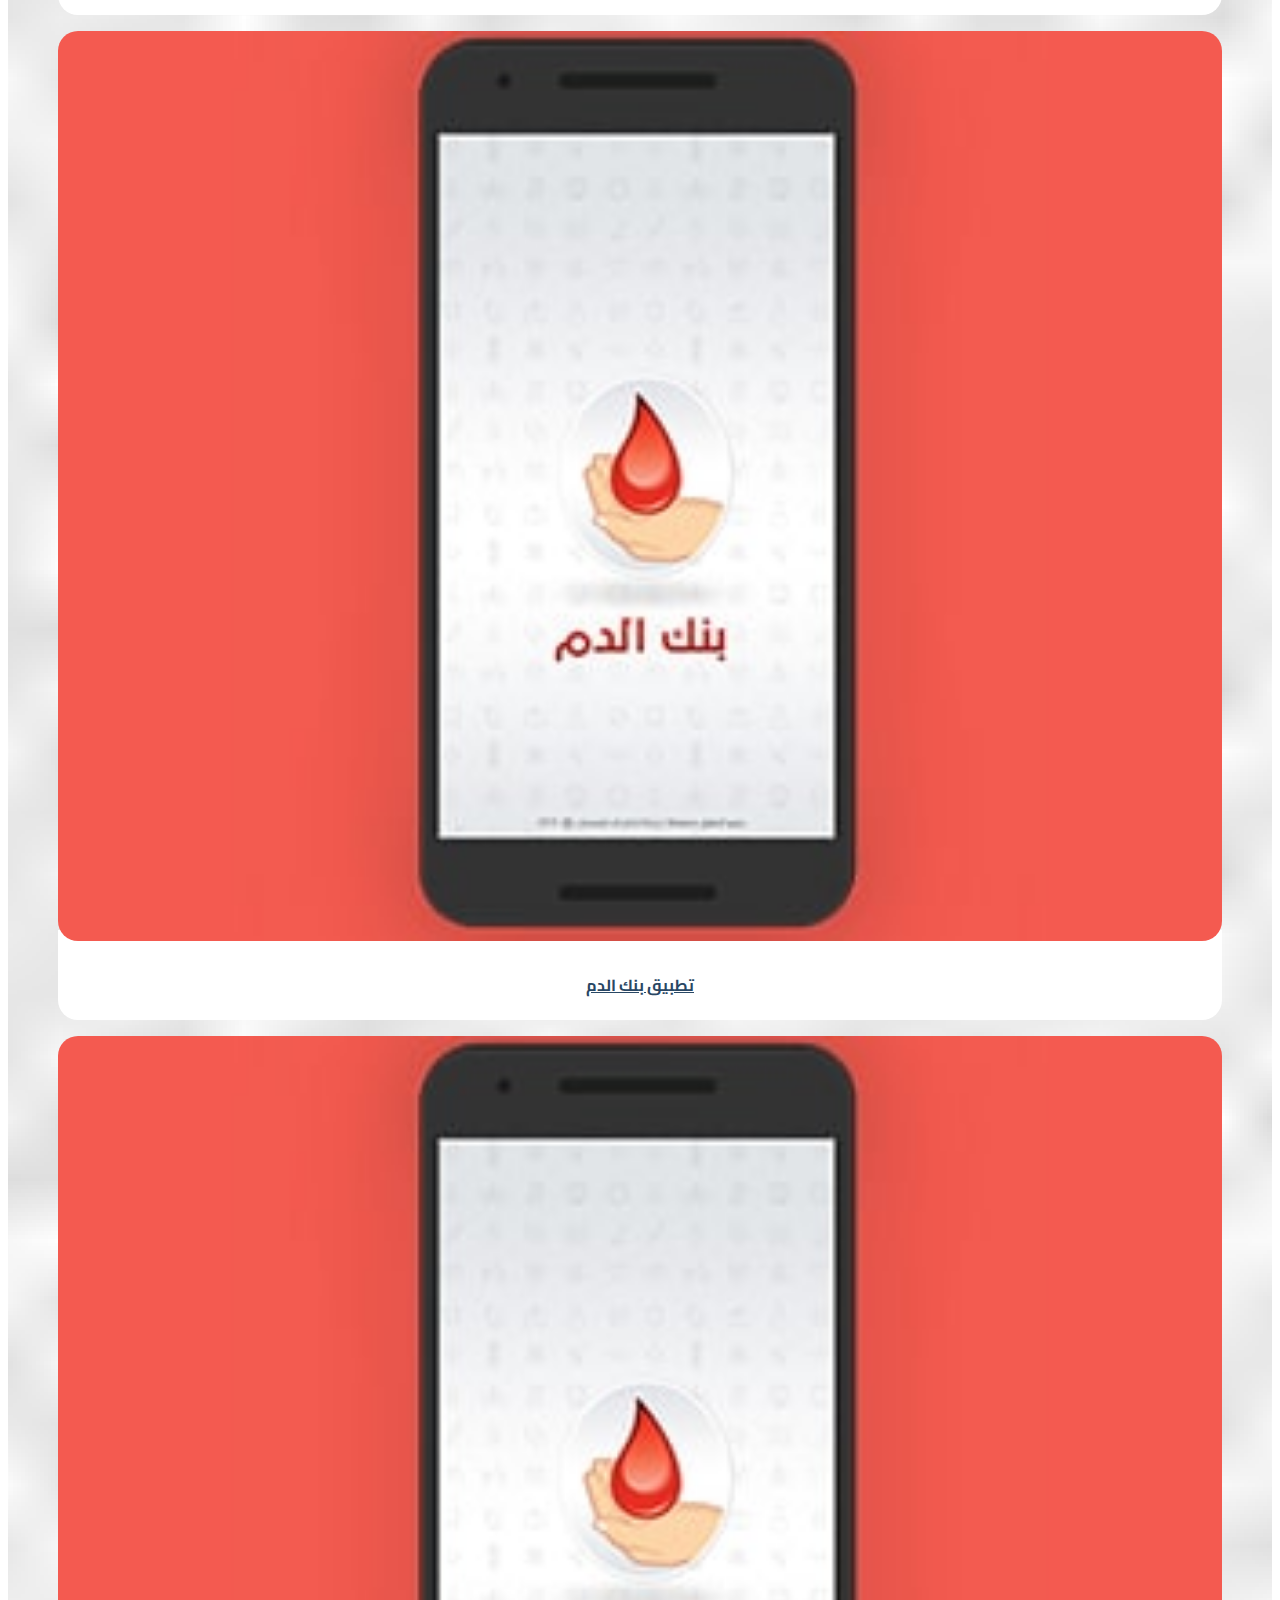
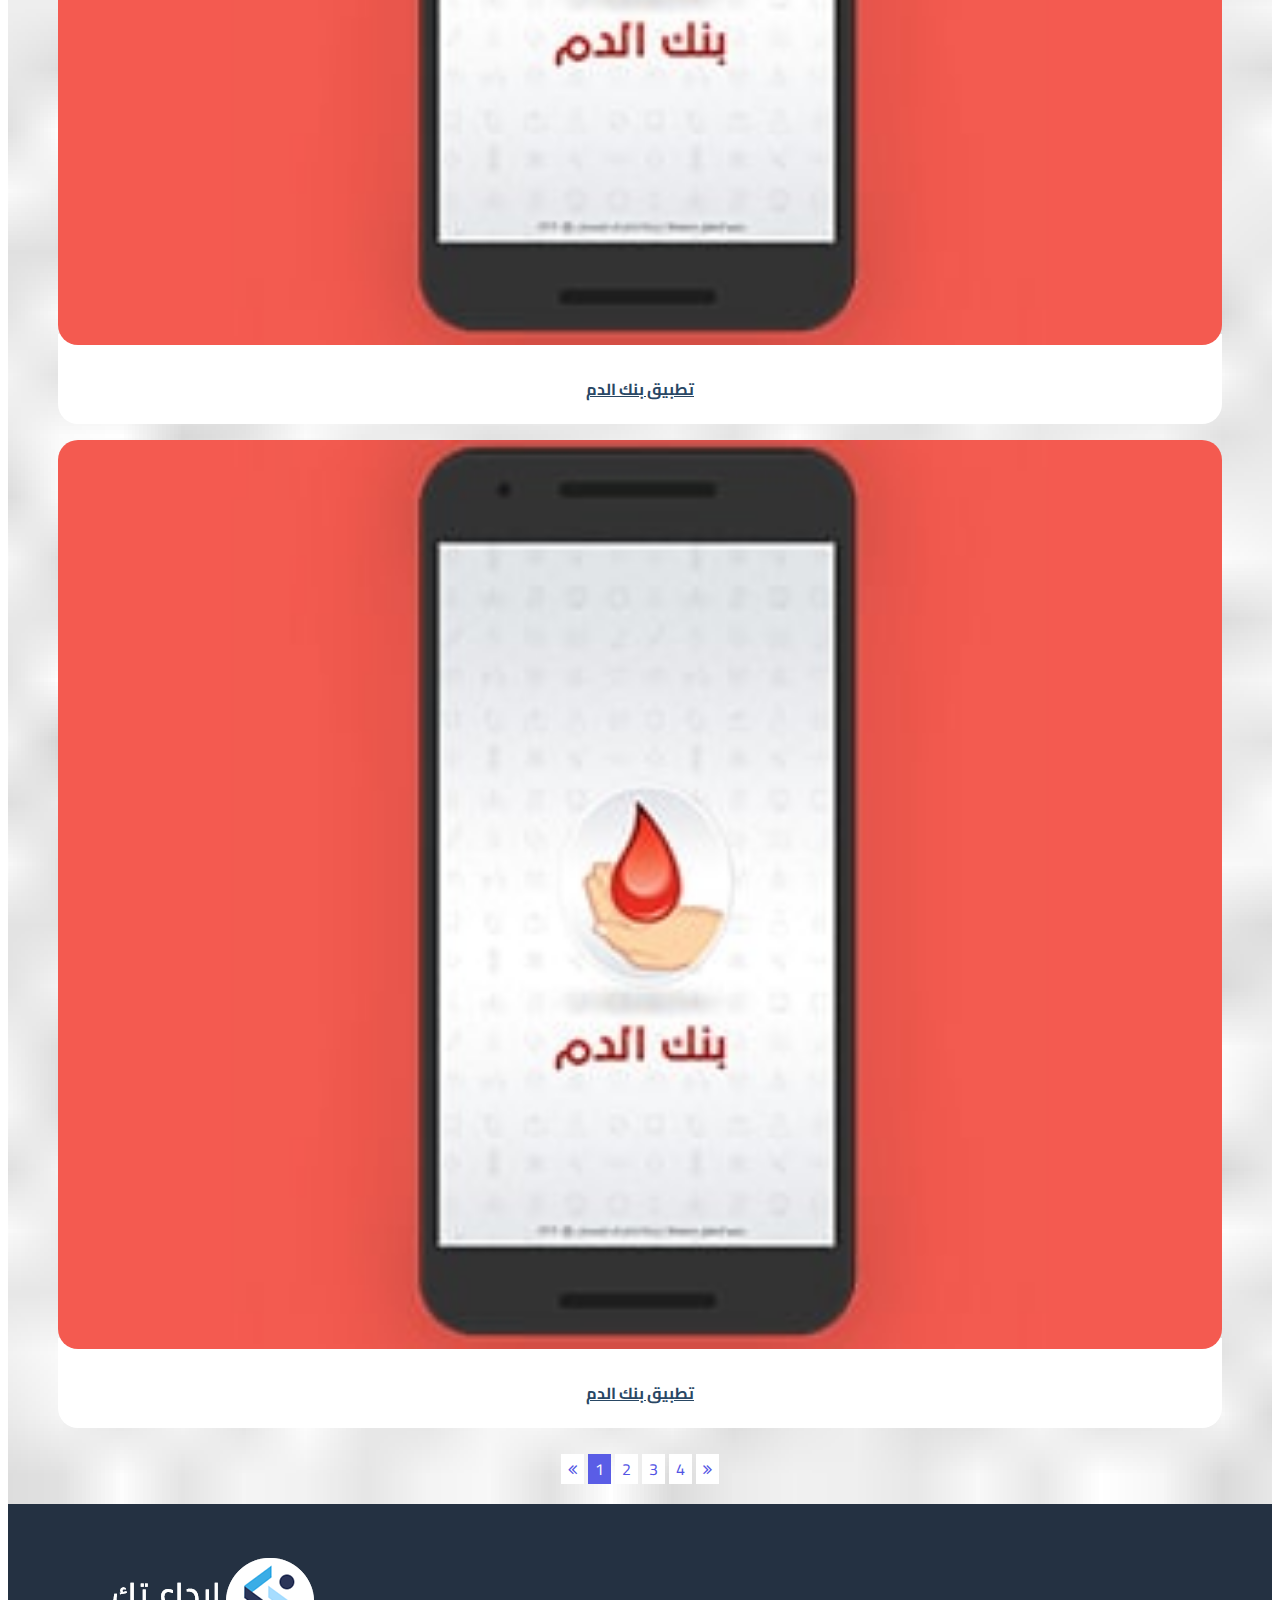
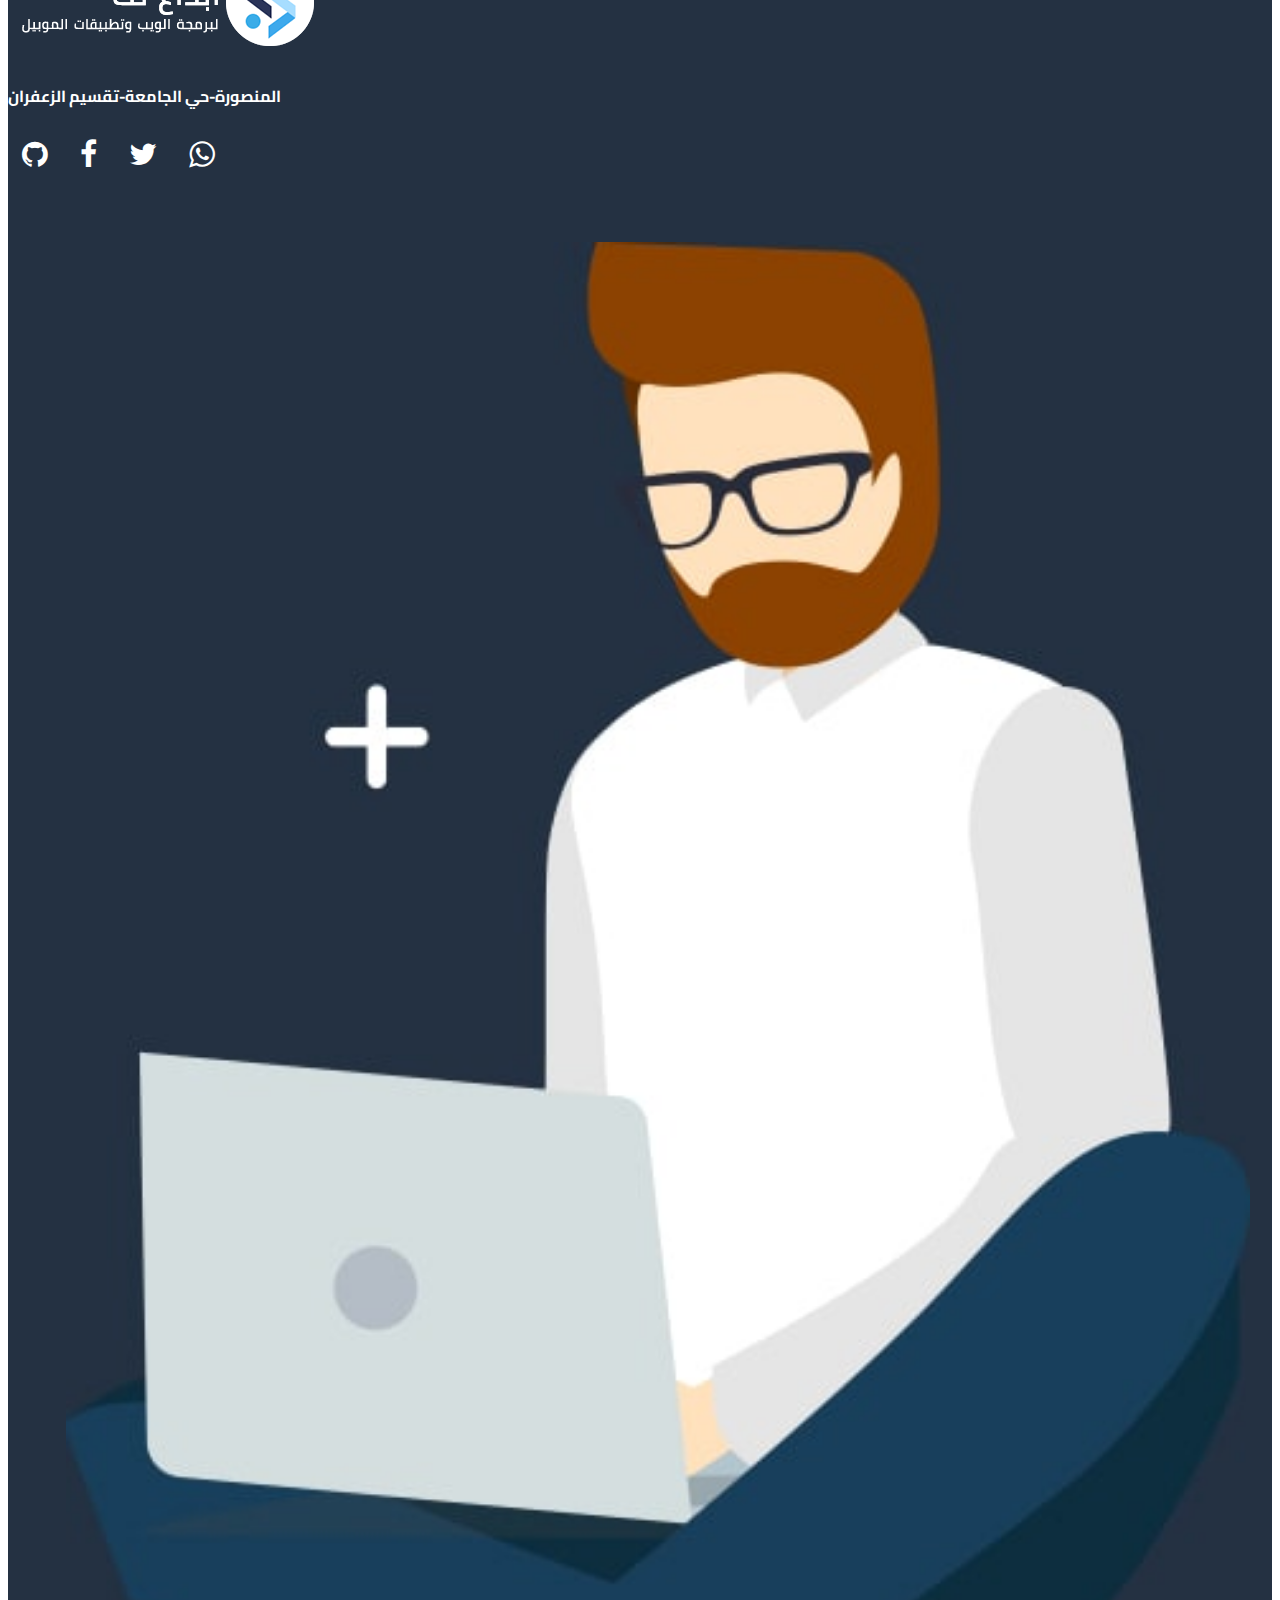
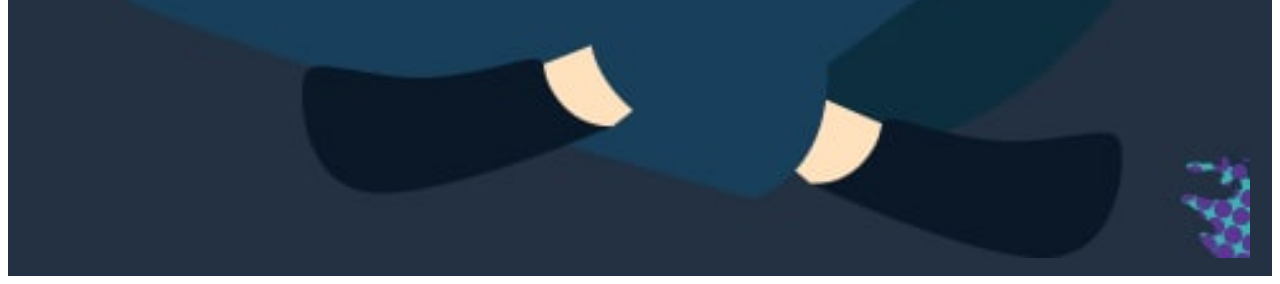
<file: our_work.html>
<!DOCTYPE html>
<html>

<head>
  <meta charset="utf-8">
  <meta name="viewport" content="width=device-width, initial-scale=1, shrink-to-fit=no" />
  <title>ipda3</title>
  <link href="https://fonts.googleapis.com/css?family=Cairo&display=swap" rel="stylesheet"> 
  <link rel="stylesheet" href="https://cdnjs.cloudflare.com/ajax/libs/font-awesome/4.7.0/css/font-awesome.min.css">
  <link rel="stylesheet" href="https://cdn.rtlcss.com/bootstrap/v4.2.1/css/bootstrap.min.css"
    integrity="sha384-vus3nQHTD+5mpDiZ4rkEPlnkcyTP+49BhJ4wJeJunw06ZAp+wzzeBPUXr42fi8If" crossorigin="anonymous">
  <link rel="stylesheet" href="Assets/css/animate.css" />
  <link rel="stylesheet" href="Assets/css/our-work.css" />
  <link rel="stylesheet" href="Assets/css/style.css" />
</head>

<body>
  <!-- // /// /// //// /// /// // /// /// /// // /// //// /// // /// /// /// // /// /// //// /// // // /// -->
  <!-- start header -->
  <heder>
        <nav class="navbar bg-light navbar-light ">
          <button class="navbar-toggler icon-color collapsed" type="button" data-toggle="collapse" data-target="#navbarsExample01" aria-controls="navbarsExample01" aria-expanded="false" aria-label="Toggle navigation">
            <span class="navbar-toggler-icon"><i class="fa fa-bars"></i></span>
        </button>
                <img src="Assets/img/logo2.png" width="80px" height="30" alt="">
                <div class="navbar-collapse collapse" id="navbarsExample01" >
                    <ul class="navbar-nav mr-auto">
                        <li class="nav-item active">
                            <a class="nav-link hvr-rotate " href="index.html">الرئيسية <span class="sr-only">(current)</span></a>
                        </li>
                        <li class="nav-item">
                            <a class="nav-link hvr-rotate" href="#">خدماتنا</a>
                        </li>
                        <li class="nav-item">
                            <a class="nav-link hvr-rotate " href="our_work.html">أعمالنا</a>
                        </li>
                        <li class="nav-item ">
                            <a class="nav-link hvr-rotate " href="atrticl.html">المقالات</a>
                        </li>
                    </ul>
                </div>
             </nav>
  
 
  </heder>
     <!-- end slider -->


  <!-- start our work -->
  <section class="our-work">
    <div class="wow fadeInLeftBig our-work-background">
            <h3 class="  title-our-work" >بعض اعمالنا</h3>
      <div class="container">
          
        <div class="row">
          <figure class="col col-md-4 col-sm-6 col-12">
            <img src="Assets/img/blood-bank.jpg" alt="Trulli" style="width:100%">
            <figcaption><a href="#">تطبيق بنك الدم</a></figcaption>
          </figure>
          <figure class="col col-md-4 col-sm-6 col-12">
            <img src="Assets/img/blood-bank.jpg" alt="Trulli" style="width:100%">
            <figcaption><a href="#">تطبيق بنك الدم</a></figcaption>
          </figure>
          <figure class="col col-md-4 col-sm-6 col-12">
            <img src="Assets/img/blood-bank.jpg" alt="Trulli" style="width:100%">
            <figcaption><a href="#">تطبيق بنك الدم</a></figcaption>
          </figure>
          <figure class="col col-md-4 col-sm-6 col-12">
            <img src="Assets/img/blood-bank.jpg" alt="Trulli" style="width:100%">
            <figcaption><a href="#">تطبيق بنك الدم</a></figcaption>
          </figure>
          <figure class="col col-md-4 col-sm-6 col-12">
            <img src="Assets/img/blood-bank.jpg" alt="Trulli" style="width:100%">
            <figcaption><a href="#">تطبيق بنك الدم</a></figcaption>
          </figure>
          <figure class="col col-md-4 col-sm-6 col-12">
            <img src="Assets/img/blood-bank.jpg" alt="Trulli" style="width:100%">
            <figcaption><a href="#">تطبيق بنك الدم</a></figcaption>
          </figure>
        </div>
      </div>
      <ul class="control-ul">
        <li><i class="fa fa-angle-double-left"></i></li>
        <li class="active">1</li>
        <li>2</li>
        <li>3</li>
        <li>4</li>
        <li><i class="fa fa-angle-double-right"></i></li>
      </ul>
  </section>
  <!-- end our work -->
  <footer>
      <div class="container">
          <div class="row  justify-content-between">
     <div class="col col-12 col-sm-7">
     <img class="img-logo-footer" src="Assets/img/footer-logo3.png"/>
     <h4>المنصورة-حي الجامعة-تقسيم الزعفران</h4>
     <i class="fa fa-github"></i>
     <i class="fa fa-facebook-f"></i>
     <i class="fa fa-twitter"></i>
     <i class="fa fa-whatsapp"></i>
     </div>
     <div class="col col-12 col-sm-4">
             <figure class="img-footer">
                     <img src="Assets/img/footer-vec.jpg"/>
                 </figure>
     </div>
          </div>
      </div>
  </footer>
  <!-- ////////////////////////////////////////////////////////////////////////// -->
  <script src="https://cdnjs.cloudflare.com/ajax/libs/popper.js/1.14.6/umd/popper.min.js"
    integrity="sha384-ZMP7rVo3mIykV+2+9J3UJ46jBk0WLaUAdn689aCwoqbBJiSnjAK/l8WvCWPIPm49"
    crossorigin="anonymous"></script>
  <script src="Assets/js/jquery.js"></script>
  <script src="Assets/js/jquery.nicescroll.js"></script>
  <script src="Assets/js/bootstrap.js"></script>
  <script src="Assets/js/wow.min.js"></script>
  <script src="Assets/js/index.js"></script>
  <script>
    new WOW().init();
  </script>
</body>

</html>
</file>
<file: Assets/css/style.css>
/* start header */
*{
    font-family: 'Cairo', sans-serif;
}
.slider
{
    min-height:400px;
    background: url("../img/header-side.jpg") no-repeat top left;
    background-size: 360px;

}
.slider .content-slider
{
    text-align: center;
    margin-top:120px;
    padding:10px;
}
.slider .content-slider h2{
    font-weight: bold;
}
.slider .img-slider img
{

    width: 100%;
    float: left;
    margin-top:20px;
}
.mr-auto, .mx-auto {
    float: left;
}
nav .nav 
{
    float: left;
}
nav .p-4   
{
    overflow: hidden;
    background-color: #d6d6d6 !important;
}
nav .pos-f-t{
    background-color: #d6d6d6 !important;
}
.navbar-light .navbar-toggler-icon
 {
   font-size: 30px;
   color:#3AADE6;
    background: none;
    border-width:0;
}
.navbar-light .navbar-toggler {
    border-width: 0;
    
}
.nav-logo{
    width: 135px;
    height: 55px;
}
/* end header */
/* start section who are we */
.who-are-we
{
    margin-top: 30px;
}
.who-are-we h2 , .our-service h2 , .our-work  h2 ,.our-progects h2
{
    color: #333;
    text-align: center;
    padding: 10px;
    margin: auto;
    font-weight: 600;
}
hr{
    background:rgb(100, 126, 212);
    height: 3px;
    width: 10%;
}
.who-are-we article p
{
    line-height: 2.3;
    font-size: 20px;
    color: #4f4f5b;
    font-weight: 600;
}
.who-are-we picture img
{
height: 100%;
width: 80%;
}
 /* who are we */
 /* start style our service */

/* .our-service  {
    position: relative;
    margin: auto;
    padding: 40px;
} */

.our-service .card 
{
    border-radius: 20px;
}
.our-service .card-img-top{
    width: 100%;
    margin: auto;
    text-align: center;
    display: inherit;
    padding: 25px 40px 0;
}

.our-service .card-title
{
    text-align: center;
    color:rgb(128, 253, 243)
}
.background-our-service
{
    background: url("../img/our-work.png") no-repeat center center;
    background-size: cover;
    padding: 30px 0px;
    margin-top: 24px;
}
.icon{
    text-align: center;
    font-size: 20px;

}
.icon .prev,.icon .prev-b,.icon .next,.icon .next-b {
    padding: 5px;
} 

.slick-prev::before, .slick-next::before {

    font-family: slick;
    font-size: 21px;
    line-height: 1;
    opacity: 0.85;
    color: #110e0e;
}
.slick-slider{
    width: 70%;
    margin: auto;
}
@media(max-width:720px){
    .slick-slider{
        width: 100%;
        margin: auto;
    }  
}
@media (max-width:480px){
    .slick-slider{
        width: 100%;
        margin: auto;
    }
}
.our-service  .item {
    padding:1em;
}
/* end out service */
/* start our work */
.our-work
{
    padding: 30px 0xp;
}
.our-work a{
   color: #294764;
   font-weight: bold;
}
.our-work .our-work-background
{
    background: url("../img/bg30-Ar1web.gif") no-repeat center center;
    background-size: cover;
    padding: 10px
}  
.our-work figcaption 
{
text-align: center;
padding: 40px 20px 20px 20px;
background: #fff;
border-radius: 0px 0px 20px 20px;;
margin-top: -20px;
}
.our-work  img
{
    border-radius: 20px;

}
/* .our-work  h2{
    text-align:center;
    padding: 10px;
} */
.our-work .btn {
    padding: 10px;
    text-align: center;
    margin:  20px auto;
    width: 240px;
    border-radius: 60px;
    text-align: center;

}
/* end our work */
/* start our progects */

 .btn-dark {
    color: #fff;
    background-color: #343a40;
    border-color: #343a40;
    border-radius:50px;
}
.our-progects .card-text
{
    text-align: center;
    font-weight: bold;
    color:#444;
    font-size: 20px;
}
.our-progects .view{
    float: left;
    opacity: .5;
}
.our-progects .card
{
    margin: 20px auto;
    border-radius: 30px;
}
.our-progects
{
    background: url("../img/articles.jpg") no-repeat center center fixed;
    background-size: cover;
    padding: 10px;
}
 
/* end our progects */ 
.our-cudtomers  .background-our-service
{
    background: url("../img/our-client-bg.jpg")no-repeat center center;
    background-size: cover;
    padding: 65px 0px;

}
.our-cudtomers  img{
    width: 100%;
    padding: 20px;
}
@media  (max-width: 480px) {
    .our-cudtomers  img{
        padding: 0px;
    }
}
.our-cudtomers .slick-next
{
    top: 105%;
    right: 45%;  
}
.our-cudtomers .slick-prev 
{
top: 105%;
left: 45%;
}
footer .fa
{
    font-size: 30px;
    padding: 7px 14px;
}
footer .fa:hover{
    color:rgb(46, 67, 187)
}
footer
{
    background: url("../img/footer.jpg") no-repeat center center;
    background-size: cover;
    min-height: 300px;
    color: #fff;
    overflow: hidden;
}
footer .img-footer img{
    width: 100%;
    float: left;
    padding: 18px;
    padding-top: 50px;
}
footer .img-logo-footer
{
    padding-top: 50px;
}
/*  style page  articl////////////////////////////////////////////////////////////////////////////////////////////////////////// */
.our-article .card
{
    margin: 0px auto;
    border-radius: 30px;
    width: 100%;
}
.our-article
{
    background: url("../img/articles.jpg") no-repeat center center fixed;
    background-size: cover;
    padding: 50px;
}
 
/* style page  articl////////////////////////////////////////////////////////////////////////////////////////////////////////// */
.scroll-top
{
    position: fixed;
    bottom: 10px;
    right: 10px;
    z-index: 10;
    display: none;
}
.scroll-top .fa-arrow-up:before:hover{
    transform: translate(0px,-3px); /* Standard syntax */
    transition: .5s;
} 
.scroll-top .fa-arrow-up:before {
    content: "\f062";
    padding: 4px;
    background: #fff;
    border-radius: 50%;
    font-size: 12px;
}
.scroll-icon{
    padding: 10px;
    background: #5646e1;
    border-radius: 50%;
    z-index: 66;
}
.control-ul{
    list-style: none;
    text-align: center;
    margin-bottom: 0;
    padding: 10px;
  }
  .control-ul li{
   display: inline-block;
   background: #fff;
   padding: 0px 7px;
   color:#5254E4
  }
  .control-ul .active{
   background:rgb(90, 93, 230);
   color: #fff;
  }
  .test:hover , .scroll-top:hover{
    transform: translate(0px,-3px); /* Standard syntax */
    transition: .5s;
  }
  .test a{
      color:#fff;
      font-weight: 400;
  }
  .test{
    display: block;
    margin: 0 auto;
    padding: 8px 60px;

  }
  .spinner {
    margin: 100px auto 0;
    width: 70px;
    text-align: center;
  }
  
  .spinner > div {
    width: 18px;
    height: 18px;
    background-color: #fff;
  
    border-radius: 100%;
    display: inline-block;
    -webkit-animation: sk-bouncedelay 1.4s infinite ease-in-out both;
    animation: sk-bouncedelay 1.4s infinite ease-in-out both;
  }
  
  .spinner .bounce1 {
    -webkit-animation-delay: -0.32s;
    animation-delay: -0.32s;
  }
  
  .spinner .bounce2 {
    -webkit-animation-delay: -0.16s;
    animation-delay: -0.16s;
  }
  
  @-webkit-keyframes sk-bouncedelay {
    0%, 80%, 100% { -webkit-transform: scale(0) }
    40% { -webkit-transform: scale(1.0) }
  }
  
  @keyframes sk-bouncedelay {
    0%, 80%, 100% { 
      -webkit-transform: scale(0);
      transform: scale(0);
    } 40% { 
      -webkit-transform: scale(1.0);
      transform: scale(1.0);
    }
  }
.loading{
    position: fixed;
    width: 100%;
    height: 100%;
    background: #3AADE6;  
    top: 0;
    z-index: 333;
    right: 0;}
</file>
<file: Assets/css/our-work.css>
.title-our-work
{

    padding: 10px;
    border-right: 4px;
    margin: 30px;
    border-right-color:#7ba6df;
border-right-style: solid;
margin-top: 0px;
}
.one-progect .img-title
{
width: 100%;
}
.one-progect p{
    text-align: center;
    padding: 50px;

}
.one-progect  .background-p {
    background: url("../img/details-bg.png") no-repeat center center;
background-size: cover;
}

.card-carousel {
  display: flex;
  align-items:center;
  justify-content:center;
  position:relative;
}
.card-carousel .my-card {
  height:20rem;
  width:12rem;
  position:relative;
  z-index:1;
  -webkit-transform: scale(0.6) translateY(-2rem);
  transform: scale(0.6) translateY(-2rem);
  opacity:0;
  cursor:pointer;
  pointer-events:none;
  /* background:#2e5266; */
  background: linear-gradient(totop,#2e5266,#6e8898);
  transition:1s;
}
.card-carousel .my-card:after {
  content:'';
  position:absolute;

  width:100%;
  border-radius:100%;

  background-color: rgba(0,0,0,0.3);
  bottom:-5rem;
  -webkit-filter: blur(4px);
  filter: blur(4px);
}
.card-carousel .my-card.active {
  z-index:3;
  -webkit-transform: scale(1) translateY(0) translateX(0);
  transform: scale(1) translateY(0) translateX(0);
  opacity:1;
  pointer-events:auto;
  transition:1s;
}
 .card-carousel .my-card.prev, .card-carousel .my-card.next {
  z-index:2;
  -webkit-transform: scale(0.8) translateY(-1rem) translateX(0);
  transform: scale(0.8) translateY(-1rem) translateX(0);
  opacity:0.6;
  pointer-events:auto;
  transition:1s;
 
} 
.card-carousel .my-card:nth-child(0):before {
      content:'0';
      position:absolute;
      top:50%;
      left:50%;
      -webkit-transform: translateX(-50%) translateY(-50%);
      transform: translateX(-50%) translateY(-50%);
      font-size:3rem;
      font-weight:300;
      color:#fff;
    }
    .card-carousel .my-card:nth-child(1):before {
      content:' ';
      position:absolute;
      top:50%;
      left:50%;
      -webkit-transform: translateX(-50%) translateY(-50%);
      transform: translateX(-50%) translateY(-50%);
      font-size:3rem;
      font-weight:300;
      color:#fff;
    }
    .card-carousel .my-card:nth-child(2):before {
      content:' ';
      position:absolute;
      top:50%;
      left:50%;
      -webkit-transform: translateX(-50%) translateY(-50%);
      transform: translateX(-50%) translateY(-50%);
      font-size:3rem;
      font-weight:300;
      color:#fff;
    }
    .card-carousel .my-card:nth-child(3):before {
      content:' ';
      position:absolute;
      top:50%;
      left:50%;
      -webkit-transform: translateX(-50%) translateY(-50%);
      transform: translateX(-50%) translateY(-50%);
      font-size:3rem;
      font-weight:300;
      color:#fff;
    }
    .card-carousel .my-card:nth-child(4):before {
      content:' ';
      position:absolute;
      top:50%;
      left:50%;
      -webkit-transform: translateX(-50%) translateY(-50%);
      transform: translateX(-50%) translateY(-50%);
      font-size:3rem;
      font-weight:300;
      color:#fff;
    }
    .card-carousel .my-card{
  height: auto;
}
.card-carousel .my-card img{
  width: 200%;
}
.icon{
  font-size: 20px;
  text-align: center;
}
.section-slick{
  width: 50%;
  margin: auto;
}
</file>
